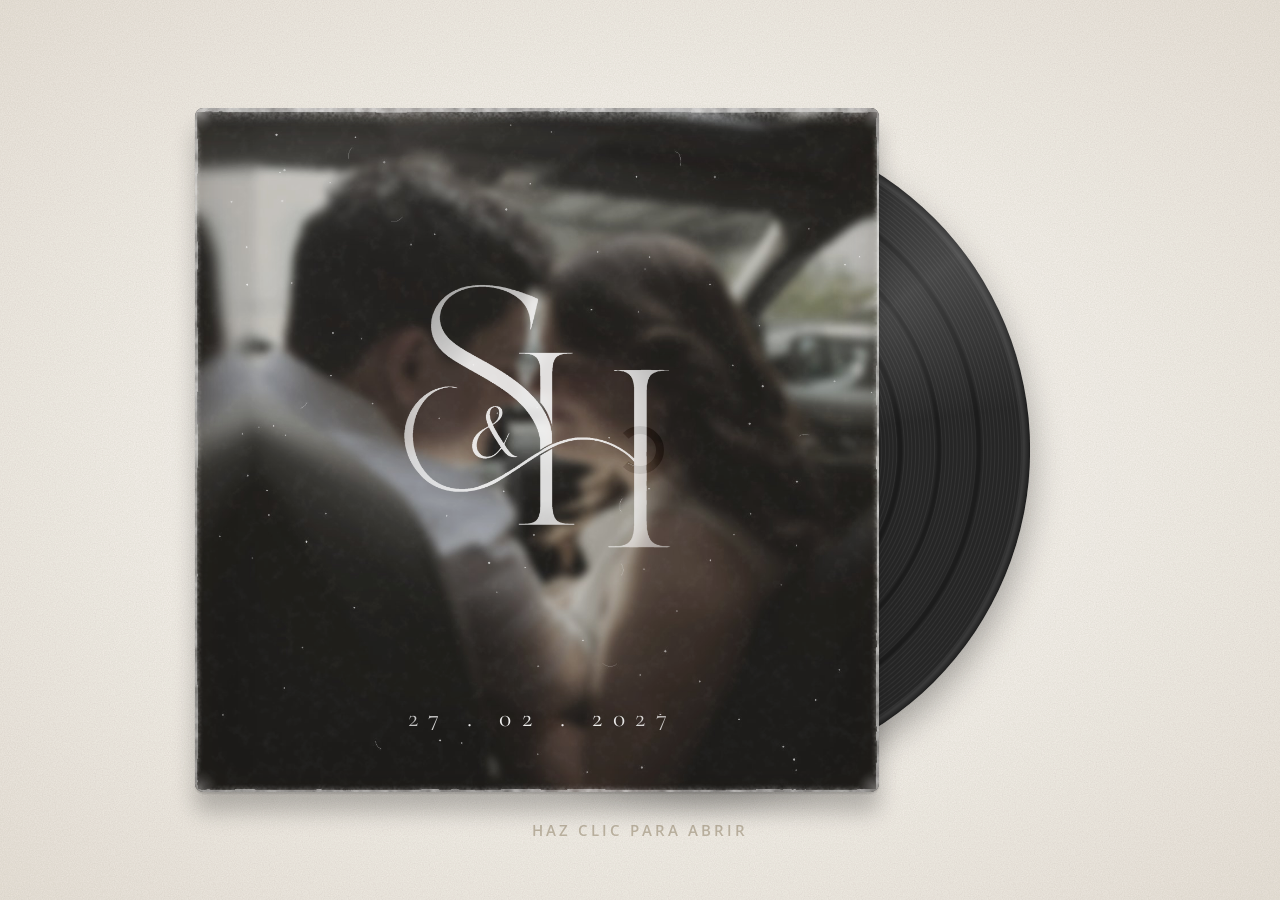
<file: index.html>
<!DOCTYPE html>

<html lang="es">
    <head>
        <title>Sofía &amp; Héctor</title>

        <meta charset="utf-8">

        <meta name="viewport" content="width=device-width, initial-scale=1, shrink-to-fit=no">

        <!-- keep the invitation out of search engines: only people with the link see it -->

        <meta name="robots" content="noindex, nofollow">

        <link rel="icon" type="image/x-icon" href="images/favicon.ico">

        <link rel="preconnect" href="https://fonts.googleapis.com">

        <link rel="preconnect" href="https://fonts.gstatic.com" crossorigin="">

        <link href="https://fonts.googleapis.com/css2?family=Amatic+SC:wght@400;700&family=Great+Vibes&family=Open+Sans:wght@300;400;600;700&family=Playfair+Display:wght@400;700;900&family=Pinyon+Script&family=Cormorant+Garamond:ital,wght@0,300;0,400;1,400;1,700&display=swap" rel="stylesheet">

        <link href="https://fonts.googleapis.com/css2?family=Material+Symbols+Rounded:opsz,wght,FILL,GRAD@24..48,200..400,0,0&icon_names=bedtime,checkroom,church,door_open,event,history_edu,hotel,location_on,mail,redeem,volume_off,volume_up&display=block" rel="stylesheet">

        <link rel="stylesheet" type="text/css" href="css/vendor/lightbox.min.css">

        <link rel="stylesheet" type="text/css" href="css/vendor/owl.carousel.min.css">

        <link rel="stylesheet" type="text/css" href="css/vendor/owl.theme.default.min.css">

        <link rel="stylesheet" type="text/css" href="fonts/fontawesome-6/css/fontawesome.min.css">

        <link rel="stylesheet" type="text/css" href="fonts/fontawesome-6/css/all.min.css">

        <link rel="stylesheet" type="text/css" href="css/vendor/motion.min.css">

        <link rel="stylesheet" type="text/css" href="css/main.css">

        <link rel="stylesheet" type="text/css" href="css/lp-hero.css?v=20261126e">
    </head>

    <body class="lp-page">
        <div class="loader"></div>

        <div class="main">

            <!-- Header -->

            <section id="header" class="cover lp-hero">
                <div class="lp">
                    <button class="lp__open" type="button" aria-label="Abrir el disco" aria-controls="lp-nav" aria-expanded="false"></button>

                    <!-- hint under the closed LP; blinks softly until the record is opened -->
                    <p class="lp__hint" aria-hidden="true"><span class="lp__hint-click">Haz clic para abrir</span><span class="lp__hint-tap">Toca para abrir</span></p>

                    <div class="lp__sleeve">
                        <div class="lp__print">
                            <img class="lp__cover" src="images/lp-cover.jpg" alt="Sofía y Héctor">

                            <!-- Monogram: S & H and the date (component .mono, see lp-hero.css). The names
                                 are not shown on the sleeve; the h1 stays for screen readers and search. -->

                            <div class="mono lp__mono">
                                <img class="mono__mark" src="images/monogram-sh.png" alt="" aria-hidden="true">

                                <h1 class="mono__names visually-hidden">Sofía &amp; Héctor</h1>

                                <p class="mono__date">27 . 02 . 2027</p>
                            </div>

                            <span class="lp__wear" aria-hidden="true"></span>
                        </div>
                    </div>

                    <div class="lp__vinyl">
                        <div class="lp__disc">
                            <div class="lp__label">
                                <span class="lp__hole" aria-hidden="true"></span>
                            </div>
                        </div>

                        <div class="lp__shine" aria-hidden="true"></div>

                        <!-- music toggle over the docked record's label (bgMusic() in main.js) -->
                        <button class="lp__sound" type="button" aria-label="Pausar música">
                            <span class="material-symbols-rounded" aria-hidden="true">volume_up</span>
                        </button>

                        <!-- section icons, in page order from the top of the ring (254deg) down to 166deg, 22deg apart -->
                        <nav class="lp__nav" id="lp-nav" aria-label="Menú principal">
                            <a class="lp__nav-item" href="#events" style="--a: 254deg">
                                <span class="material-symbols-rounded" aria-hidden="true">event</span>
                                <span class="lp__nav-label">Itinerario</span>
                            </a>

                            <a class="lp__nav-item" href="#hotels" style="--a: 232deg">
                                <span class="material-symbols-rounded" aria-hidden="true">hotel</span>
                                <span class="lp__nav-label">Hospedaje</span>
                            </a>

                            <a class="lp__nav-item" href="#dresscode" style="--a: 210deg">
                                <span class="material-symbols-rounded" aria-hidden="true">checkroom</span>
                                <span class="lp__nav-label">Vestimenta</span>
                            </a>

                            <a class="lp__nav-item" href="#gifts" style="--a: 188deg">
                                <!-- same gift box line icon as the Amazon card in #gifts -->
                                <svg class="lp__nav-svg" viewBox="0 0 48 48" aria-hidden="true">
                                    <rect x="8" y="17" width="32" height="7" rx="1"/>
                                    <path d="M11 24 V41 H37 V24"/>
                                    <path d="M24 17 V41"/>
                                    <path d="M24 17 C20 10 13 11 15.5 15 C17 18 22 17.5 24 17 Z"/>
                                    <path d="M24 17 C28 10 35 11 32.5 15 C31 18 26 17.5 24 17 Z"/>
                                </svg>
                                <span class="lp__nav-label">Regalos</span>
                            </a>

                            <a class="lp__nav-item" href="#invitation" style="--a: 166deg">
                                <span class="material-symbols-rounded" aria-hidden="true">mail</span>
                                <span class="lp__nav-label">Asistencia</span>
                            </a>
                        </nav>

                        <svg class="lp__arm" viewBox="0 0 1000 1000" aria-hidden="true">
                            <g class="lp__arm-swing">
                                <line x1="900" y1="0" x2="574.8" y2="196.9" stroke="#c9cdd2" stroke-width="13" stroke-linecap="round"></line>
                                <line x1="898" y1="-3" x2="572.8" y2="193.9" stroke="#f3f5f7" stroke-width="3" stroke-linecap="round"></line>
                                <circle cx="900" cy="0" r="42" fill="#dfe2e6" stroke="#9aa0a6" stroke-width="4"></circle>
                                <g transform="translate(574.8 196.9) rotate(58.8)">
                                    <rect x="-21" y="-8" width="42" height="72" rx="7" fill="#2b2e33"></rect>
                                    <rect x="-14" y="42" width="28" height="18" rx="3" fill="#c9d9e8"></rect>
                                </g>
                            </g>
                        </svg>
                    </div>
                </div>
            </section>

            <!-- Page card: all content below the cover -->

            <div class="page-card">
                <!-- Floral corners (hydrangeas, from the couple's reference): top left at the
                     start of the card, bottom right at its end; inside the card so its
                     rounded corners trim them -->

                <!-- Section About-us -->

                <section id="couple" class="section couple">
                    <div class="container">
                        <div class="row">
                            <div class="col-12 text-center heading">
                                <h2>¡Nos casamos!</h2>

                                <!-- names like the couple's printed reference: spaced serif capitals,
                                     a script "y" between two hairlines -->
                                <p class="couple-names">
                                    <span class="couple-names__name">Sofía</span>
                                    <span class="couple-names__and">y</span>
                                    <span class="couple-names__name">Héctor</span>
                                </p>

                                <p class="couple-names__invite">y queremos celebrar contigo nuestra boda</p>
                            </div>
                        </div>
                    </div>
                </section>

                <!-- Photo band: the couple's main photo across the whole card, with torn paper edges
                     top and bottom; cropped to keep the couple centered (--fx / --fy in lp-hero.css) -->
                <div class="photo-band photo-band--main">
                    <picture>
                        <!-- phones: a crop that starts just below the couple's feet -->
                        <source media="(max-width: 767px)" srcset="images/photo-band-portrait.jpg">
                        <img class="photo-band__img" src="images/photo-band.jpg"
                             srcset="images/photo-band-sm.jpg 1000w, images/photo-band.jpg 2000w" sizes="100vw"
                             alt="Sofía y Héctor besándose en el bosque" width="2000" height="1333" loading="lazy" decoding="async">
                    </picture>
                </div>

                <!-- Section Parents (below the photo): "Con la bendición de Dios y de nuestros padres:",
                     then the bride's parents, the couple's drawing and the groom's parents -->

                <section id="parents" class="section parents">
                    <div class="container">
                        <div class="row">
                            <div class="col-12 text-center heading">
                                <p>Con la bendición de Dios y de nuestros padres:</p>
                            </div>
                        </div>

                        <!-- Parents: the bride's on the left, the couple's line drawing in the center,
                             the groom's on the right (the same row on phones, smaller) -->
                        <div class="parents-row">
                            <div class="parents-side parents-side--bride">
                                <h3>Padres de la novia</h3>

                                <p class="parents-names">
                                    Martín Adolfo <br class="parents-names__br">Herrera Salado
                                    <span class="parents-names__amp">&amp;</span>
                                    Martha Susana <br class="parents-names__br">Díliz Pérez
                                </p>
                            </div>

                            <img class="couple-drawing" src="images/couple-drawing.png" alt="Dibujo de los novios abrazados, ella con velo y él con un ramo" width="518" height="889" loading="lazy" decoding="async">

                            <div class="parents-side parents-side--groom">
                                <h3>Padres del novio</h3>

                                <p class="parents-names">
                                    Héctor <br class="parents-names__br">Villarreal Chávez
                                    <span class="parents-names__amp">&amp;</span>
                                    María Leticia <br class="parents-names__br">Valencia Flores
                                </p>
                            </div>
                        </div>
                    </div>
                </section>

                <!-- Section Countdown -->

                <section id="countdown" class="countdown section text-center">
                    <div class="container">
                        <div class="row">
                            <div class="heading col-12">
                                <h2>El gran día</h2>

                                <!-- the date like the couple's reference: the weekday on top, the day large in
                                     the middle, the month and the year between hairlines on each side -->
                                <div class="date-block" role="text" aria-label="Sábado 27 de febrero de 2027">
                                    <div class="date-block__month" aria-hidden="true">Sábado</div>
                                    <div class="date-block__row" aria-hidden="true">
                                        <div class="date-block__side">Febrero</div>
                                        <div class="date-block__day">27</div>
                                        <div class="date-block__side date-block__side--year">2027</div>
                                    </div>
                                </div>
                            </div>

                            <div class="col-12">
                                <p class="countdown-faltan">Faltan</p>

                                <div id="timer" class="timer text-center">
                                    <div class="timer-item_digits">
                                        <div class="timer-item">
                                            <div>
                                                <span class="days digit"></span>

                                                <div class="smalltext">días</div>
                                            </div>
                                        </div>

                                        <div class="timer-item">
                                            <div>
                                                <span class="hours digit"></span>

                                                <div class="smalltext">horas</div>
                                            </div>
                                        </div>

                                        <div class="timer-item">
                                            <div>
                                                <span class="minutes digit"></span>

                                                <div class="smalltext">minutos</div>
                                            </div>
                                        </div>

                                        <div class="timer-item">
                                            <div>
                                                <span class="seconds digit"></span>

                                                <div class="smalltext">segundos</div>
                                            </div>
                                        </div>
                                    </div>
                                </div>
                            </div>
                        </div>
                    </div>
                </section>

                <!-- Second photo band, between the countdown and the itinerary: three of the couple's
                     photos side by side (left, center, right) with thin paper gaps between them, under
                     the same torn paper edges as the first band -->
                <div class="photo-band photo-band--trio">
                    <div class="photo-trio">
                        <img src="images/trio-left.jpg" style="--pos: 50% 50%" alt="Sofía y Héctor mirándose en una mesa, tomados de la mano" width="633" height="950" loading="lazy" decoding="async">
                        <img src="images/trio-center.jpg" style="--pos: 50% 50%" alt="Sofía y Héctor abrazados de noche" width="900" height="1350" loading="lazy" decoding="async">
                        <img src="images/trio-right.jpg" style="--pos: 50% 50%" alt="Sofía y Héctor sonriendo en el coche" width="900" height="1350" loading="lazy" decoding="async">
                    </div>
                </div>

                <!-- Section Events -->

                <section id="events" class="events-accordion section">
                    <div class="container-md">
                        <div class="row">
                            <div class="col-12 text-center heading">
                                <h2>Itinerario</h2>

                                <span class="heading-sub">De nuestro día</span>
                            </div>
                        </div>

                        <!-- Timeline: a center line with events alternating right / left (styles in lp-hero.css) -->
                        <ol class="wed-timeline">
                            <li class="wed-timeline__item wed-timeline__item--right wed-timeline__item--venue">
                                <span class="wed-timeline__icon material-symbols-rounded" aria-hidden="true">history_edu</span>
                                <div class="wed-timeline__text">
                                    <span class="wed-timeline__time">5:30 PM</span>
                                    <span class="wed-timeline__name">Ceremonia civil</span>
                                    <span class="wed-timeline__note">Con previa invitación</span>

                                    <!-- Venue: place, address and a Google Maps link -->
                                    <div class="wed-timeline__venue">
                                        <span class="wed-timeline__place">SAFI Metropolitan<br>Salón Cristal, Piso 7</span>

                                        <span class="wed-timeline__address">Av. Lázaro Cárdenas 2400, Valle Oriente,<br>San Pedro Garza García, N.L.</span>

                                        <a class="btn-sand" href="https://maps.app.goo.gl/Dd2LXDzYj6cPdhCb8" target="_blank" rel="noopener">
                                            <span class="material-symbols-rounded" aria-hidden="true">location_on</span>
                                            <span class="btn-sand__label"><span class="btn-sand__desk">Ver en </span>Google Maps</span>
                                        </a>
                                    </div>
                                </div>
                            </li>

                            <li class="wed-timeline__item wed-timeline__item--left wed-timeline__item--venue">
                                <span class="wed-timeline__icon material-symbols-rounded" aria-hidden="true">church</span>
                                <div class="wed-timeline__text">
                                    <span class="wed-timeline__time">7:30 PM</span>
                                    <span class="wed-timeline__name">Ceremonia religiosa</span>

                                    <!-- Venue: place, address and a Google Maps link -->
                                    <div class="wed-timeline__venue">
                                        <span class="wed-timeline__place">Parroquia de Santa Engracia</span>

                                        <span class="wed-timeline__address">Los Rosales 385, Col. Santa Engracia,<br>San Pedro Garza García, N.L.</span>

                                        <a class="btn-sand" href="https://maps.app.goo.gl/EUqiFNJGK64yped8A" target="_blank" rel="noopener">
                                            <span class="material-symbols-rounded" aria-hidden="true">location_on</span>
                                            <span class="btn-sand__label"><span class="btn-sand__desk">Ver en </span>Google Maps</span>
                                        </a>
                                    </div>
                                </div>
                            </li>

                            <li class="wed-timeline__item wed-timeline__item--right wed-timeline__item--venue">
                                <span class="wed-timeline__icon material-symbols-rounded" aria-hidden="true">door_open</span>
                                <div class="wed-timeline__text">
                                    <span class="wed-timeline__time">8:00 PM</span>
                                    <span class="wed-timeline__name">Recepción</span>

                                    <!-- Venue: place, address and a Google Maps link -->
                                    <div class="wed-timeline__venue">
                                        <span class="wed-timeline__place">SAFI Metropolitan<br>Salón Dubai – Praga, Piso 7</span>

                                        <span class="wed-timeline__address">Av. Lázaro Cárdenas 2400, Valle Oriente,<br>San Pedro Garza García, N.L.</span>

                                        <a class="btn-sand" href="https://maps.app.goo.gl/Dd2LXDzYj6cPdhCb8" target="_blank" rel="noopener">
                                            <span class="material-symbols-rounded" aria-hidden="true">location_on</span>
                                            <span class="btn-sand__label"><span class="btn-sand__desk">Ver en </span>Google Maps</span>
                                        </a>
                                    </div>
                                </div>
                            </li>

                            <li class="wed-timeline__item wed-timeline__item--left">
                                <!-- Cloche on a serving hand (hand-drawn SVG, same thin line as the other icons) -->
                                <svg class="wed-timeline__icon wed-timeline__icon--svg" viewBox="0 0 48 48" aria-hidden="true">
                                    <path d="M21.1 4.2 L27.3 4.2 L28.5 6.4 L26.2 8.7 L22.2 8.7 L19.9 6.4 Z"/>
                                    <path d="M8.5 23.8 A15.6 14.9 0 0 1 39.9 23.8"/>
                                    <path d="M7.3 23.8 H40.9 Q42.0 23.8 42.0 24.9 V26.8 Q42.0 27.9 40.9 27.9 H7.3 Q6.2 27.9 6.2 26.8 V24.9 Q6.2 23.8 7.3 23.8 Z"/>
                                    <path class="is-solid" d="M15.3 30.4 L18.5 27.1 Q19.5 26.2 20.8 26.2 L26.8 26.2 Q28.7 26.2 28.7 27.9 Q28.7 29.6 26.8 29.6 L23.8 29.6 Q22.4 29.6 22.4 30.9 Q22.4 32.2 23.8 32.2 L29.7 32.2 L36.4 28.1 Q37.9 27.5 37.9 28.9 L31.5 35.4 Q30.9 35.9 29.9 35.9 L20.7 35.9 Z"/>
                                    <path class="is-solid" d="M13.2 29.6 L21.6 38.0 L13.0 43.8 L6.5 37.2 Z"/>
                                    <path d="M10.6 32.0 L18.9 40.1"/>
                                </svg>
                                <div class="wed-timeline__text">
                                    <span class="wed-timeline__time">9:00 PM</span>
                                    <span class="wed-timeline__name">Cena</span>
                                </div>
                            </li>

                            <li class="wed-timeline__item wed-timeline__item--right">
                                <!-- Disco ball with stars (hand-drawn SVG, same thin line as the other icons) -->
                                <svg class="wed-timeline__icon wed-timeline__icon--svg" viewBox="0 0 48 48" aria-hidden="true">
                                    <path d="M24 1.5 V9"/>
                                    <circle cx="24" cy="25" r="16"/>
                                    <ellipse cx="24" cy="25" rx="5.5" ry="16"/>
                                    <ellipse cx="24" cy="25" rx="11.5" ry="16"/>
                                    <ellipse cx="24" cy="25" rx="16" ry="4.5"/>
                                    <path d="M10.5 16.5 Q24 12.5 37.5 16.5"/>
                                    <path d="M10.5 33.5 Q24 37.5 37.5 33.5"/>
                                    <path d="M6.5 5.7 L7.2 7.5 L9.2 7.6 L7.7 8.9 L8.1 10.8 L6.5 9.8 L4.9 10.8 L5.3 8.9 L3.8 7.6 L5.8 7.5 Z"/>
                                    <path d="M41.0 5.3 L41.8 7.3 L44.0 7.5 L42.4 8.9 L42.9 11.1 L41.0 9.9 L39.1 11.1 L39.6 8.9 L38.0 7.5 L40.2 7.3 Z"/>
                                    <path d="M5.5 37.4 L6.2 39.1 L8.0 39.2 L6.6 40.4 L7.0 42.1 L5.5 41.2 L4.0 42.1 L4.4 40.4 L3.0 39.2 L4.8 39.1 Z"/>
                                    <path d="M42.0 38.5 L42.8 40.4 L44.9 40.6 L43.3 41.9 L43.8 43.9 L42.0 42.9 L40.2 43.9 L40.7 41.9 L39.1 40.6 L41.2 40.4 Z"/>
                                    <path d="M13 4.5 L14 7"/>
                                    <path d="M34 7 L35 4.5"/>
                                    <path d="M1.5 24 L4 24.5"/>
                                    <path d="M44 25.5 L46.5 26"/>
                                </svg>
                                <div class="wed-timeline__text">
                                    <span class="wed-timeline__time">10:00 PM</span>
                                    <span class="wed-timeline__name">Abre la pista</span>
                                </div>
                            </li>

                            <li class="wed-timeline__item wed-timeline__item--left">
                                <span class="wed-timeline__icon material-symbols-rounded" aria-hidden="true">bedtime</span>
                                <div class="wed-timeline__text">
                                    <span class="wed-timeline__time">2:00 AM</span>
                                    <span class="wed-timeline__name">Fin de la fiesta</span>
                                </div>
                            </li>
                        </ol>
                    </div>
                </section>

                <!-- Section Hotels: the SAFI hotels' agreement rate for the wedding (from the hotel's
                     rate letter, source-images/hotels/; rates are deliberately left out) -->

                <section id="hotels" class="section hotels">
                    <div class="container">
                        <div class="row">
                            <div class="col-12 text-center heading">
                                <h2>Hospedaje</h2>

                                <span class="heading-sub">Para nuestros invitados</span>

                                <p class="hotels-intro">Queremos que disfrutes la noche sin pensar en el regreso. Reservamos una tarifa especial en dos hoteles a unos pasos de la celebración.</p>
                            </div>
                        </div>

                        <div class="row g-4 justify-content-center hotel-list">
                            <div class="col-12 col-md-6 col-lg-5">
                                <article class="hotel-card">
                                    <img class="hotel-card__photo" src="images/hotel-safi-metropolitan.jpg" alt="Torres de Hotel SAFI Metropolitan con la sierra al fondo" width="738" height="1200" loading="lazy" decoding="async">

                                    <div class="hotel-card__body">
                                        <span class="hotel-card__tag">Donde celebraremos</span>
                                        <h3 class="hotel-card__name">Hotel SAFI Metropolitan</h3>
                                        <p class="hotel-card__address">Av. Lázaro Cárdenas 2400, Valle Oriente,<br>San Pedro Garza García, N.L.</p>

                                        <a class="gift-btn" href="https://maps.app.goo.gl/Dd2LXDzYj6cPdhCb8" target="_blank" rel="noopener">
                                            <span class="gift-btn__label">Ver ubicación</span>
                                            <i class="fa-solid fa-arrow-right" aria-hidden="true"></i>
                                        </a>
                                    </div>
                                </article>
                            </div>

                            <div class="col-12 col-md-6 col-lg-5">
                                <article class="hotel-card">
                                    <img class="hotel-card__photo" src="images/hotel-safi-valle.jpg" alt="Fachada de Hotel SAFI Valle frente a sus torres" width="510" height="640" loading="lazy" decoding="async">

                                    <div class="hotel-card__body">
                                        <span class="hotel-card__tag">Conectado con el Metropolitan</span>
                                        <h3 class="hotel-card__name">Hotel SAFI Valle</h3>
                                        <p class="hotel-card__address">Av. Diego Rivera 555, Valle Oriente,<br>San Pedro Garza García, N.L.</p>

                                        <a class="gift-btn" href="https://www.google.com/maps/search/?api=1&amp;query=Hotel+SAFI+Valle+Av.+Diego+Rivera+555+San+Pedro+Garza+Garcia" target="_blank" rel="noopener">
                                            <span class="gift-btn__label">Ver ubicación</span>
                                            <i class="fa-solid fa-arrow-right" aria-hidden="true"></i>
                                        </a>
                                    </div>
                                </article>
                            </div>
                        </div>

                        <!-- How to book: the agreement code and the reservations phones -->
                        <div class="hotel-booking">
                            <p class="hotel-booking__label">Clave de convenio</p>
                            <p class="hotel-booking__code" aria-label="Clave de convenio: cero, E, E, J">0EEJ</p>
                            <p class="hotel-booking__spell">cero · E · E · J</p>

                            <p class="hotel-booking__how">Menciónala al reservar en línea o con la Central de Reservaciones:</p>

                            <p class="hotel-booking__phones">
                                <a href="tel:+528181007080">81 8100 7080</a>
                                <span aria-hidden="true">·</span>
                                <a href="tel:+528183997000">81 8399 7000</a>
                            </p>

                            <p class="hotel-booking__note">Tarifa disponible hasta el 3 de febrero de 2027</p>
                        </div>
                    </div>
                </section>

                <!-- Section Dress code -->

                <section id="dresscode" class="section dress">
                    <div class="container">
                        <div class="row">
                            <div class="col-12 text-center heading">
                                <h2>Código de vestimenta</h2>

                                <span>Vestimenta formal</span>
                            </div>
                        </div>

                        <!-- Compact summary, like the couple's reference: the suit with "Hombres"
                             on the left, "Mujeres" with the long dress on the right (mirrored),
                             then one shared line with the colors to avoid -->
                        <div class="dress-pair">
                            <div class="dress-side dress-side--men">
                                <!-- full suit: jacket, shirt, tie, trousers -->
                                <svg class="dress-side__icon" viewBox="8 6 42 91" role="img" aria-label="Traje completo">
                                    <!-- suit jacket: shoulders, collar, sleeves and cuffs, sides, hem -->
                                    <path d="M22 9 Q29 7 36 9"/>
                                    <path d="M22 9 L13 14 L10 48 H15 L16 24 M36 9 L45 14 L48 48 H43 L42 24"/>
                                    <path d="M16 24 L17 52 L28.6 53.6 M42 24 L41 52 L29.4 53.6"/>
                                    <!-- lapels meeting at the button, and the front opening below it -->
                                    <path d="M22 9 L20.5 17 L23.5 19 L29 38 L34.5 19 L37.5 17 L36 9"/>
                                    <path d="M29 38 Q28.6 46 28.6 53.6 M29 38 Q29.4 46 29.4 53.6"/>
                                    <!-- shirt collar and tie -->
                                    <path d="M24 9.5 L27.6 12 M34 9.5 L30.4 12"/>
                                    <path d="M27.6 11 H30.4 L30 13.6 H28 Z M28 13.6 L27.1 29.5 L29 32 L30.9 29.5 L30 13.6"/>
                                    <!-- breast pocket, hip pockets, buttons -->
                                    <path d="M34.6 27.6 H39 M19.6 44 H25 M33 44 H38.4"/>
                                    <circle cx="30.4" cy="41" r="0.6"/>
                                    <circle cx="30.4" cy="46.4" r="0.6"/>
                                    <!-- trousers with a center crease line on each leg -->
                                    <path d="M19 53.4 L20 95 H28 L29 63 L30 95 H38 L39 53.4"/>
                                    <path d="M24 60 V93 M34 60 V93"/>
                                </svg>

                                <div class="dress-side__text">
                                    <h3 class="dress-col__title">Hombres</h3>
                                    <p class="dress-col__main">Traje oscuro<br>con corbata</p>
                                </div>
                            </div>

                            <div class="dress-side dress-side--women">
                                <div class="dress-side__text">
                                    <h3 class="dress-col__title">Mujeres</h3>
                                    <p class="dress-col__main">Vestido largo</p>
                                </div>

                                <!-- long dress: straps, sweetheart neckline, fitted bodice, flowing skirt -->
                                <svg class="dress-side__icon dress-side__icon--dress" viewBox="58 30 32 69" role="img" aria-label="Vestido largo">
                                    <path d="M69.4 32 L70.2 38.2 M78.6 32 L77.8 38.2"/>
                                    <path d="M68.5 38.6 Q71.5 37 74 39.6 Q76.5 37 79.5 38.6"/>
                                    <path d="M68.5 38.6 Q67.9 44 69.6 49 Q68 62 66 74 Q63.5 86 61 95 Q74 97.6 87 95 Q84.5 86 82 74 Q80 62 78.4 49 Q80.1 44 79.5 38.6"/>
                                    <path d="M69.6 49 Q74 50.4 78.4 49"/>
                                    <path d="M72 53 Q70.6 74 68.4 96.2 M76.4 53 Q78.2 74 80.6 96.2"/>
                                </svg>
                            </div>
                        </div>

                        <!-- colors to avoid, for both: crossed-out chips -->
                        <div class="dress-avoid-block">
                            <p class="dress-col__avoid">Te pedimos evitar usar traje o vestido de los siguientes colores:</p>

                            <ul class="dress-avoid" aria-label="Colores a evitar: blanco, marfil y crema">
                                <li class="dress-avoid__item">
                                    <span class="dress-avoid__dot" style="--dress-c: #ffffff"></span>
                                    <span class="dress-avoid__name">Blanco</span>
                                </li>
                                <li class="dress-avoid__item">
                                    <span class="dress-avoid__dot" style="--dress-c: #f9f5e6"></span>
                                    <span class="dress-avoid__name">Marfil</span>
                                </li>
                                <li class="dress-avoid__item">
                                    <span class="dress-avoid__dot" style="--dress-c: #eedfc0"></span>
                                    <span class="dress-avoid__name">Crema</span>
                                </li>
                            </ul>
                        </div>

                        <!-- Children: the night is adults only (crossed-out teddy bear left of the note) -->
                        <div class="dress-kids">
                            <svg class="dress-kids__icon" viewBox="0 0 48 48" aria-hidden="true">
                                <!-- teddy bear, scaled to fit inside the circle -->
                                <g transform="translate(24 24) scale(0.66) translate(-24 -25.5)">
                                    <circle cx="17.4" cy="10.8" r="3"/>
                                    <circle cx="30.6" cy="10.8" r="3"/>
                                    <ellipse cx="15.6" cy="30" rx="2.8" ry="4.2" transform="rotate(25 15.6 30)"/>
                                    <ellipse cx="32.4" cy="30" rx="2.8" ry="4.2" transform="rotate(-25 32.4 30)"/>
                                    <ellipse cx="18.8" cy="40.6" rx="3.6" ry="3"/>
                                    <ellipse cx="29.2" cy="40.6" rx="3.6" ry="3"/>
                                    <ellipse class="is-solid" cx="24" cy="33" rx="8" ry="8.6"/>
                                    <ellipse cx="24" cy="34.4" rx="4" ry="4.4"/>
                                    <circle class="is-solid" cx="24" cy="17" r="7.6"/>
                                    <ellipse cx="24" cy="20" rx="3" ry="2.3"/>
                                    <path d="M23.2 19.2 H24.8 L24 20.1 Z"/>
                                    <circle cx="21.2" cy="15.8" r="0.45"/>
                                    <circle cx="26.8" cy="15.8" r="0.45"/>
                                </g>
                                <!-- "not allowed" circle and slash, drawn over the bear -->
                                <circle cx="24" cy="24" r="21.5"/>
                                <path d="M8.8 8.8 L39.2 39.2"/>
                            </svg>

                            <p class="dress-kids__text">Queremos mucho a tus pequeños; sin embargo, esta noche está reservada <strong class="dress-kids__adults">solo para adultos</strong>. Agradecemos tu comprensión.</p>
                        </div>
                    </div>
                </section>

                <!-- Section Gift registry -->

                <section id="gifts" class="section gift">
                    <div class="container">
                        <div class="row">
                            <div class="col-12 text-center heading">
                                <h2>Mesa de regalos</h2>

                                <p class="gift-intro">Tu presencia es el regalo más bonito que podemos recibir. Si además quieres regalarnos algo, aquí te dejamos un par de opciones para ser parte de esta nueva etapa que comenzamos juntos.</p>
                            </div>
                        </div>

                        <!-- Two option cards: Amazon and a bank transfer (styles in lp-hero.css) -->
                        <div class="row g-4 justify-content-center gift-list">
                            <div class="col-10 col-sm-8 col-md-5 col-lg-4">
                                <article class="gift-card gift-card--compact">
                                    <!-- Gift box: line icon (lid, box, ribbon and bow) -->
                                    <svg class="gift-card__icon" viewBox="0 0 48 48" aria-hidden="true">
                                        <rect x="8" y="17" width="32" height="7" rx="1"/>
                                        <path d="M11 24 V41 H37 V24"/>
                                        <path d="M24 17 V41"/>
                                        <path d="M24 17 C20 10 13 11 15.5 15 C17 18 22 17.5 24 17 Z"/>
                                        <path d="M24 17 C28 10 35 11 32.5 15 C31 18 26 17.5 24 17 Z"/>
                                    </svg>

                                    <span class="gift-card__store">Amazon</span>
                                    <h3 class="gift-card__title">Mesa de regalos en Amazon</h3>

                                    <div class="gift-card__action">
                                        <a class="gift-btn" href="https://www.amazon.com.mx/wedding/guest-view/3AF3FGAZ7SXLT" target="_blank" rel="noopener">
                                            <span class="gift-btn__label">Ver mesa</span>
                                            <i class="fa-solid fa-arrow-right" aria-hidden="true"></i>
                                        </a>
                                    </div>
                                </article>
                            </div>

                            <div class="col-10 col-sm-8 col-md-5 col-lg-4">
                                <article class="gift-card gift-card--compact">
                                    <!-- Bank: line icon (pediment, columns and steps) -->
                                    <svg class="gift-card__icon" viewBox="0 0 48 48" aria-hidden="true">
                                        <path d="M7 17 L24 7 L41 17 Z"/>
                                        <circle cx="24" cy="13.5" r="1.5"/>
                                        <path d="M9 20.5 H39"/>
                                        <path d="M13 23 V35 M20 23 V35 M28 23 V35 M35 23 V35"/>
                                        <path d="M9 37.5 H39 M7 41 H41"/>
                                    </svg>

                                    <h3 class="gift-card__title">Transferencia bancaria</h3>

                                    <dl class="gift-card__details">
                                        <div class="gift-card__row">
                                            <dt>Banco</dt>
                                            <dd>BBVA</dd>
                                        </div>
                                        <div class="gift-card__row">
                                            <dt>Titular</dt>
                                            <dd>Sofía Herrera Diliz</dd>
                                        </div>
                                        <div class="gift-card__row">
                                            <dt>CLABE</dt>
                                            <dd class="gift-card__clabe" id="gift-clabe">0125 8001 5546 022045</dd>
                                        </div>
                                    </dl>

                                    <div class="gift-card__action">
                                        <!-- copies the digits of #gift-clabe (copyClabe() in main.js) -->
                                        <button class="gift-btn gift-copy" type="button" data-copy-target="#gift-clabe">
                                            <i class="fa-solid fa-copy" aria-hidden="true"></i>
                                            <span class="gift-btn__label">Copiar CLABE</span>
                                        </button>
                                        <span class="visually-hidden" aria-live="polite" data-copy-status></span>
                                    </div>
                                </article>
                            </div>
                        </div>
                    </div>
                </section>

                <!-- Section RSVP -->

                <section id="invitation" class="section invitation">
                    <div class="container">
                        <div class="row">
                            <div class="col-12 text-center heading">
                                <h2>Confirma tu asistencia</h2>

                                <p class="rsvp-intro">Tu compañía hará este día aún más especial. Por favor, confírmanos si podrás acompañarnos.</p>
                            </div>
                        </div>

                        <div class="row justify-content-center">
                            <div class="col-12 col-md-8 col-lg-6">
                                <div class="form-wrapper">
                                    <!-- RSVP by WhatsApp: set the number (with country code, digits only) and the
                                         message in data-phone / data-message; main.js builds the wa.me link -->
                                    <div class="rsvp-whatsapp text-center">
                                        <h3 class="invitation_heading">¿Nos acompañarás en nuestra boda?</h3>

                                        <p class="rsvp-whatsapp__text">Avísanos por WhatsApp, solo toma un segundo.</p>

                                        <a class="btn btn-primary btn-lg d-inline-flex align-items-center gap-2 rsvp-whatsapp__button" href="https://wa.me/" target="_blank" rel="noopener"
                                           data-phone="528134781923"
                                           data-message="¡Hola! 👋&#10;Escribo para confirmar mi asistencia a la boda de Sofía &amp; Héctor el sábado 27 de febrero de 2027. 🤍&#10;✍️ *Mi nombre completo es:* ">
                                            <i class="fa-brands fa-whatsapp" aria-hidden="true"></i>
                                            Confirmar asistencia
                                        </a>
                                    </div>
                                </div>
                            </div>
                        </div>

                        <!-- Three polaroids of the couple, tilted and slightly overlapping, with no caption -->
                        <div class="polaroid-row">
                            <figure class="polaroid polaroid--1">
                                <div class="polaroid__frame">
                                    <img class="polaroid__photo" src="images/polaroid-photo.jpg" alt="Sofía y Héctor riendo, frente con frente" width="900" height="900" loading="lazy" decoding="async">
                                </div>
                            </figure>

                            <figure class="polaroid polaroid--2">
                                <div class="polaroid__frame">
                                    <img class="polaroid__photo" src="images/polaroid-2.jpg" alt="Sofía y Héctor en el coche, a punto de besarse" width="900" height="900" loading="lazy" decoding="async">
                                </div>
                            </figure>

                            <figure class="polaroid polaroid--3">
                                <div class="polaroid__frame">
                                    <img class="polaroid__photo" src="images/polaroid-3.jpg" alt="Sofía y Héctor abrazados en el balcón" width="900" height="900" loading="lazy" decoding="async">
                                </div>
                            </figure>
                        </div>

                        <!-- Closing line under the polaroids -->
                        <div class="rsvp-closing">
                            <p class="rsvp-closing__title">¡Te esperamos!</p>
                            <span class="rsvp-closing__logo" role="img" aria-label="Sofía &amp; Héctor"></span>
                        </div>
                    </div>
                </section>
            </div>
        </div>

        <!-- background song: starts once the opened record docks (bgMusic() in main.js).
             data-volume: 0 (silent) to 1 (full) -->
        <audio id="bg-music" src="audio/cancion.mp3" preload="auto" loop data-volume="0.4"></audio>

        <script src="https://code.jquery.com/jquery-3.7.1.min.js" integrity="sha256-/JqT3SQfawRcv/BIHPThkBvs0OEvtFFmqPF/lYI/Cxo=" crossorigin="anonymous"></script>

        <script src="js/libs/bootstrap.bundle.min.js"></script>

        <script src="js/libs/parallax.min.js"></script>

        <script src="js/libs/jquery.countTo.js"></script>

        <script src="js/libs/imagesloaded.pkgd.min.js"></script>

        <script src="js/libs/isotope.pkgd.min.js"></script>

        <script src="js/libs/lightbox.min.js"></script>

        <script src="js/libs/owl.carousel.min.js"></script>

        <script src="js/libs/jquery.waypoints.min.js"></script>

        <script src="js/main.js?v=20261126e"></script>
    </body>
</html>
</file>
<file: css/lp-hero.css>
/*
 * Home page cover: an LP sleeve (title, 2x2 photo grid on a torn kraft-paper strip,
 * place and date) with a vinyl record. Flow, driven by lpHero() in main.js:
 *   html.lp-locked       page scroll is blocked until the record is opened
 *   .lp.is-ready         the record peeks out of the sleeve and hops to the right
 *                        (no hint text; the whole LP is the button)
 *   .lp.is-open          (click/tap) the sleeve slides off to the left and the record off to
 *                        the right, both along X, until they leave the screen
 *   .lp__vinyl.is-docked the record comes back position: fixed in the bottom right corner,
 *                        tucked into it (center slightly inside the screen), spinning, label
 *                        without text, with the tonearm needle on it and the Material icon menu
 *                        along its visible upper-left edge; it replaces the pill nav
 *   .lp-hero.is-collapsed the cover shrinks to 0 so the .page-card (all other content) slides up;
 *                        the blurred photo stays behind it as a fixed backdrop
 */

html.lp-locked,
html.lp-locked body {
    overflow: hidden;
    overscroll-behavior: none;
    /* no pinch zoom / double-tap zoom / panning until the record is opened (taps still work) */
    touch-action: none;
}

/* nothing exists below the cover until the record is opened, so even a zoomed-out phone
   can't peek at the page; the card appears when the cover starts collapsing */
.lp-hero:not(.is-collapsed) ~ .page-card {
    display: none;
}

/* shared LP variables live on the page, not the cover: when the record docks, main.js
   moves it out of the cover (see .lp__vinyl.is-docked), and it still needs them */
.lp-page {
    --lp-bg: #f5f0e8; /* light beige, like invitation card stock */
    --lp-paper: #f3ebe8;
    --lp-kraft: #c3d9ea; /* torn strip and label half: soft sky blue */
    --lp-ink: #1f1c1a;
    /* fine grain used on the paper and kraft textures */
    --lp-grain: url("data:image/svg+xml,%3Csvg xmlns='http://www.w3.org/2000/svg' width='160' height='160'%3E%3Cfilter id='n'%3E%3CfeTurbulence type='fractalNoise' baseFrequency='.85' numOctaves='3' stitchTiles='stitch'/%3E%3CfeColorMatrix values='0 0 0 0 0 0 0 0 0 0 0 0 0 0 0 0 0 0 .09 0'/%3E%3C/filter%3E%3Crect width='100%25' height='100%25' filter='url(%23n)'/%3E%3C/svg%3E");
    /* docked record, tucked into the bottom right corner: its center sits 0.18 x size in from
       the right edge and 0.225 x size up from the bottom, so it spills past both edges */
    --dock: clamp(210px, 24vw, 380px);
    --dock-right: calc(var(--dock) * -0.32);
    --dock-bottom: calc(var(--dock) * -0.275);
}

.lp-hero {
    /* the visible height on phones (100vh there includes the area behind the address bar,
       which pushed the LP down and left a big gap on top) */
    height: 100vh;
    height: 100svh;
    display: flex;
    align-items: center;
    justify-content: center;
    background: var(--lp-bg);
    overflow: hidden;
    transition: height 0.9s cubic-bezier(0.4, 0, 0.2, 1);
}

/* opening without animation (reduced motion, or arriving with a #section link) */
.lp-hero.is-instant,
.lp-hero.is-instant *,
.lp-hero.is-instant ~ .page-card {
    transition: none !important;
}

/* after opening: the cover collapses and the photo becomes a fixed backdrop for the page */
.lp-hero.is-collapsed {
    height: 0;
}

.lp-hero.is-collapsed::before,
.lp-hero.is-collapsed::after {
    position: fixed;
}

/* Material card holding all the content below the cover. Its background is
   invitation paper: a seamless 512px tile of warm off-white stock with a fine
   grain (images/paper-card.jpg, made by source-images/make-paper-card.py from
   the couple's reference). --paper is its average color, used by solid
   shapes that must cover what is behind them (icon fills, timeline nodes). */
.page-card {
    --card-gap: clamp(8px, 2.5vw, 32px);
    --paper: #f5f4ef; /* the tile's average color under the white wash */
    --paper-img: url(../images/paper-floral.jpg);
    --paper-wash: rgba(255, 255, 255, 0.45); /* lightens the cream tile toward white */
    position: relative;
    z-index: 1;
    margin: 0 var(--card-gap) var(--card-gap);
    overflow: hidden;
    border-radius: 28px;
    /* embossed calla-lily paper (images/paper-floral.jpg): the couple's photo
       mirrored left/right and top/bottom into a 2x2 tile so it repeats with no
       seams; 1680px shown at 840px for sharp retina screens. A white wash
       on top makes it whiter */
    background:
        linear-gradient(var(--paper-wash), var(--paper-wash)),
        var(--paper-img) 0 0 / 840px auto repeat,
        var(--paper);
    box-shadow:
        0 1px 3px rgba(0, 0, 0, 0.3),
        0 4px 8px 3px rgba(0, 0, 0, 0.15);
    transition: margin-top 0.9s cubic-bezier(0.4, 0, 0.2, 1);
}

.lp-hero.is-collapsed ~ .page-card {
    margin-top: var(--card-gap);
}

/* backdrop: light beige paper, like an invitation card, with the same fine grain as the sleeve */
.lp-hero::before {
    content: '';
    position: absolute;
    inset: 0;
    background: var(--lp-grain), var(--lp-bg);
}

/* very soft warm vignette at the edges, like light falling on paper */
.lp-hero::after {
    content: '';
    position: absolute;
    inset: 0;
    background: radial-gradient(ellipse at center, rgba(255, 255, 255, 0.35), rgba(255, 255, 255, 0) 55%, rgba(120, 95, 60, 0.1));
}

.lp {
    /* above the page card, so the docked record always stays in front (below the page loader) */
    z-index: 1000;
    /* sleeve size; the closed piece (sleeve + peeking record) is 1.3 sleeves wide.
       No px cap, so it fills ~75% of the screen height on 1080p, 1440p and 4K alike. */
    --s: min(76vh, 62vw);
    --vinyl: calc(var(--s) * 0.96);
    --peek: calc(var(--s) * 0.24);
    --hop: calc(var(--s) * 0.05);
    position: relative;
    width: calc(var(--s) * 1.3);
    height: var(--s);
}

/* the whole closed LP is one big button */
.lp__open {
    position: absolute;
    inset: 0;
    z-index: 3;
    border: 0;
    border-radius: 4px;
    background: transparent;
    cursor: pointer;
}

.lp__open:focus-visible {
    outline: 3px solid #fff;
    outline-offset: 6px;
}

.lp.is-open .lp__open {
    display: none;
}

/* "Haz clic para abrir" hint: plain small text centered under the closed LP (no pill). It appears
   with .is-ready, stays still, and leaves as soon as the record is opened.
   Touch screens read "Toca para abrir". */
.lp__hint {
    position: absolute;
    top: calc(100% + clamp(14px, 3.2vh, 34px));
    left: 50%;
    z-index: 2;
    margin: 0;
    font-family: 'Open Sans', sans-serif;
    font-size: max(11px, calc(var(--s) * 0.022));
    font-weight: 600;
    letter-spacing: 0.2em;
    line-height: 1.2;
    text-transform: uppercase;
    white-space: nowrap;
    color: #8a7b5f;
    pointer-events: none;
    opacity: 0;
    transform: translateX(-50%);
    transition: opacity 0.4s ease;
}

.lp__hint-tap {
    display: none;
}

@media (hover: none) {
    .lp__hint-click {
        display: none;
    }

    .lp__hint-tap {
        display: inline;
    }
}

.lp.is-ready:not(.is-open) .lp__hint {
    opacity: 0.55;
}

.lp.is-open .lp__hint {
    opacity: 0;
}

/* Sleeve (album cover): one square photo, aged like an old, well-loved record sleeve */

.lp__sleeve {
    position: absolute;
    top: 0;
    left: 0;
    z-index: 2;
    width: var(--s);
    height: var(--s);
    /* box-shadow, not filter: drop-shadow — any CSS filter here made iPhones render the
       whole sleeve (photo, logo, text) as a low-resolution bitmap */
    border-radius: 1.2%;
    box-shadow:
        0 2px 2px rgba(0, 0, 0, 0.14),
        0 20px 22px rgba(0, 0, 0, 0.26);
    transition: transform 1s cubic-bezier(0.6, 0, 0.3, 1);
}

/* the printed sleeve, with slightly rounded, worn corners */
.lp__print {
    position: relative;
    width: 100%;
    height: 100%;
    overflow: hidden;
    border-radius: 1.2%;
    background: #1d1a17;
}

/* the photo: soft and faded, like printed long ago */
.lp__cover {
    display: block;
    width: 100%;
    height: 100%;
    object-fit: cover;
    /* the blur and faded tone are baked into the image (sharp source in
       source-images/lp-cover-sharp.jpg): a CSS blur filter looked low-res on iPhones */
}

/* wear: thin rubbed edges (the top a bit more), softly worn corners, a little dust and a
   fine paper texture. images/lp-wear.jpg is white marks on black (generated); screen
   blending drops the black and keeps the marks. */
.lp__wear {
    position: absolute;
    inset: 0;
    pointer-events: none;
    background: url('../images/lp-wear.jpg') center / 100% 100% no-repeat;
    mix-blend-mode: screen;
}

/* darker, aged edges */
.lp__print::after {
    content: '';
    position: absolute;
    inset: 0;
    pointer-events: none;
    box-shadow: inset 0 0 40px rgba(30, 18, 8, 0.25);
}

/* Monogram component: the S & H monogram, the names and the date, all in white on a
   transparent background. Everything is sized in em, so the
   whole piece scales with the font-size of .mono. */
.mono {
    display: flex;
    flex-direction: column;
    align-items: center;
    color: #fff !important;
    background: transparent !important;
    line-height: 1;
    text-align: center;
    text-shadow: 0 1px 14px rgba(0, 0, 0, 0.25);
}

/* the mark is an image: images/monogram-sh.png, the couple's S & H monogram in white on
   a transparent background (1000x989) */
.mono__mark {
    display: block;
    width: 9em;
    height: auto;
}

.mono__names {
    margin: 0.6em 0 0;
    color: #fff !important;
    font-family: 'Cormorant Garamond', Georgia, serif;
    font-size: 1.35em;
    font-weight: 300;
    letter-spacing: 0.12em;
}

.mono__date {
    margin: 0.55em 0 0;
    /* letter-spacing adds space after the last character; pad the left to stay centered */
    padding-left: 0.42em;
    color: #fff !important;
    font-family: 'Cormorant Garamond', Georgia, serif;
    font-size: 0.85em;
    font-weight: 400;
    letter-spacing: 0.42em;
}

/* the monogram on the LP sleeve: the logo in the middle of the cover, the names and the
   date together near the bottom. It sits inside .lp__print, under the wear layer, so the
   grain, dust and rubbed edges pass over it as if it were printed on the sleeve. */
.lp__mono {
    position: absolute;
    inset: 0;
    justify-content: flex-end;
    padding-bottom: 9%;
    font-size: calc(var(--s) * 0.044);
    pointer-events: none;
}

.lp__mono .mono__mark {
    position: absolute;
    top: 45%;
    left: 50%;
    transform: translate(-50%, -50%);
    /* light fade: a touch translucent, thinning toward its edges, like ink on the sleeve's
       cardboard (no blur filter: iPhones render filtered elements at low resolution) */
    opacity: 0.85;
    -webkit-mask-image: radial-gradient(ellipse at center, #000 45%, rgba(0, 0, 0, 0.55) 100%);
    mask-image: radial-gradient(ellipse at center, #000 45%, rgba(0, 0, 0, 0.55) 100%);
}

/* the same light fade on the names and the date: a touch translucent, thinning toward
   both ends of each line, like ink on the sleeve */
.lp__mono .mono__names,
.lp__mono .mono__date {
    opacity: 0.92;
    -webkit-mask-image: linear-gradient(90deg, rgba(0, 0, 0, 0.75), #000 25%, #000 75%, rgba(0, 0, 0, 0.75));
    mask-image: linear-gradient(90deg, rgba(0, 0, 0, 0.75), #000 25%, #000 75%, rgba(0, 0, 0, 0.75));
}

/* opened: once the record is mostly out, the sleeve slides straight off to the left */
.lp.is-open .lp__sleeve {
    transform: translateX(-110vw);
    transition-delay: 0.45s;
}

/* Vinyl record (starts tucked behind the sleeve) */

.lp__vinyl {
    position: absolute;
    top: calc((var(--s) - var(--vinyl)) / 2);
    left: calc((var(--s) - var(--vinyl)) / 2);
    z-index: 1;
    width: var(--vinyl);
    height: var(--vinyl);
    border-radius: 50%;
    box-shadow: 0 16px 34px rgba(0, 0, 0, 0.35);
    transition: transform 1.3s cubic-bezier(0.5, 0, 0.2, 1);
}

/* waiting: peek out of the sleeve, then keep hopping a little to the right */
.lp.is-ready:not(.is-open) .lp__vinyl {
    animation:
        lp-peek 0.9s cubic-bezier(0.22, 0.8, 0.24, 1) forwards,
        lp-hop 2.6s ease-in-out 0.9s infinite;
}

@keyframes lp-peek {
    from {
        transform: translateX(0);
    }

    to {
        transform: translateX(var(--peek));
    }
}

@keyframes lp-hop {
    0%,
    55%,
    100% {
        transform: translateX(var(--peek));
    }

    65% {
        transform: translateX(calc(var(--peek) + var(--hop)));
    }

    74% {
        transform: translateX(var(--peek));
    }

    81% {
        transform: translateX(calc(var(--peek) + var(--hop) * 0.45));
    }

    88% {
        transform: translateX(var(--peek));
    }
}

/* opened: the record stays behind the sleeve and slides out of it to the right, all the
   way off screen. The movement is a Web Animation started in main.js from the record's
   current (hopping) position; this resting value keeps it off screen even if an animation
   doesn't run, so it can never snap back to the middle (seen on iPhones). */
.lp.is-open .lp__vinyl {
    transform: translateX(110vw);
}

/* docked: back in the bottom right corner, tucked into it, rolling in from outside.
   main.js moves the record to <body> first: on iOS Safari a fixed element left inside the
   collapsed (height 0, overflow hidden) cover ended up under the page card. */
.lp__vinyl.is-docked {
    position: fixed;
    z-index: 1000;
    top: auto;
    bottom: var(--dock-bottom);
    left: auto;
    right: var(--dock-right);
    width: var(--dock);
    height: var(--dock);
    transform: none;
    transition: none;
    animation: lp-dock-in 0.9s cubic-bezier(0.22, 0.8, 0.24, 1);
}

@keyframes lp-dock-in {
    from {
        transform: translate(70%, 40%) rotate(160deg);
    }
}

/* ...and a smaller label, leaving room on the record for the icon menu */
.lp__vinyl.is-docked .lp__label {
    width: 24%;
    height: 24%;
}

.lp__vinyl.is-docked .lp__hole {
    width: 10%;
    height: 10%;
}

/* the part that spins: grooves, track gaps and the label */
.lp__disc {
    position: absolute;
    inset: 0;
    display: flex;
    align-items: center;
    justify-content: center;
    border-radius: 50%;
    background:
        /* outer rim */
        radial-gradient(circle closest-side, transparent 97.2%, #2c2c2c 98.2%, #0d0d0d 100%),
        /* gaps between songs */
        radial-gradient(circle closest-side, transparent 59.5%, #0a0a0a 60%, #0a0a0a 61%, transparent 61.5%),
        radial-gradient(circle closest-side, transparent 71.5%, #0a0a0a 72%, #0a0a0a 72.8%, transparent 73.3%),
        radial-gradient(circle closest-side, transparent 83.5%, #0a0a0a 84%, #0a0a0a 85%, transparent 85.5%),
        /* smooth run-out area around the label */
        radial-gradient(circle closest-side, #121212 0, #121212 46%, transparent 46.6%),
        /* fine grooves */
        repeating-radial-gradient(circle closest-side, #151515 0, #151515 0.55%, #232323 0.85%, #151515 1.15%);
}

.lp.is-open .lp__disc {
    animation: lp-spin 4s linear 1.1s infinite;
}

.lp__vinyl.is-docked .lp__disc {
    animation: lp-spin 4s linear infinite;
}

@keyframes lp-spin {
    to {
        transform: rotate(360deg);
    }
}

/* light reflections stay still while the record turns underneath */
.lp__shine {
    position: absolute;
    inset: 0;
    border-radius: 50%;
    background:
        conic-gradient(
            from 25deg,
            rgba(255, 255, 255, 0) 0deg,
            rgba(255, 255, 255, 0.16) 28deg,
            rgba(255, 255, 255, 0) 58deg,
            rgba(255, 255, 255, 0) 180deg,
            rgba(255, 255, 255, 0.11) 208deg,
            rgba(255, 255, 255, 0) 238deg
        );
    -webkit-mask: radial-gradient(circle closest-side, transparent 37%, #000 38%);
    mask: radial-gradient(circle closest-side, transparent 37%, #000 38%);
    pointer-events: none;
}

/* Center label: a small round copy of the LP cover (photo + S & H monogram, see
   images/lp-label.jpg), spinning with the record */

.lp__label {
    position: relative;
    width: 38%;
    height: 38%;
    overflow: hidden;
    border-radius: 50%;
    background: url('../images/lp-label.jpg') center / cover no-repeat, #1d1a17;
    /* a thin darker ring where the paper label meets the vinyl */
    box-shadow:
        inset 0 0 0 2px rgba(0, 0, 0, 0.35),
        inset 0 0 18px rgba(0, 0, 0, 0.3);
}

/* spindle hole */
.lp__hole {
    position: absolute;
    top: 50%;
    left: 50%;
    width: calc(var(--vinyl) * 0.022);
    height: calc(var(--vinyl) * 0.022);
    border-radius: 50%;
    background: #3a3f3c;
    box-shadow: inset 0 1px 2px rgba(0, 0, 0, 0.6);
    transform: translate(-50%, -50%);
}

/* Menu on the docked record: Material icons placed along its visible (left) half.
   Each item sits at angle --a on radius --r and is counter-rotated so the icon stays upright.
   This layer does not spin. */

.lp__nav,
.lp__arm {
    position: absolute;
    inset: 0;
    width: 100%;
    height: 100%;
    overflow: visible;
    pointer-events: none;
}

.lp__nav {
    /* all icons on one ring, evenly spaced, between the label and the outer grooves */
    --r: calc(var(--dock) * 0.37);
    --icon: 30px; /* tap box around a 25px glyph */
    opacity: 0;
    visibility: hidden;
    transition: opacity 0.5s ease 0.6s, visibility 0s linear 0.6s;
}

.lp__vinyl.is-docked .lp__nav {
    opacity: 1;
    visibility: visible;
}

.lp__nav-item {
    position: absolute;
    left: 50%;
    top: 50%;
    pointer-events: auto;
    transform: translate(-50%, -50%) rotate(var(--a)) translate(var(--r)) rotate(calc(-1 * var(--a)));
}

a.lp__nav-item {
    display: flex;
    align-items: center;
    justify-content: center;
    width: var(--icon);
    height: var(--icon);
    padding: 0;
    border: 0;
    background: transparent;
    color: rgba(255, 255, 255, 0.92);
    text-decoration: none;
    cursor: pointer;
    transition: color 0.2s ease, transform 0.2s ease;
}

/* just the icon, no chip around it */
.lp__nav .material-symbols-rounded {
    font-size: 25px;
    text-shadow: 0 1px 4px rgba(0, 0, 0, 0.6);
}

/* line-art SVG icon (the gift box shared with the Amazon card), sized and
   shadowed like the Material glyphs */
.lp__nav-svg {
    width: 25px;
    height: 25px;
    fill: none;
    stroke: currentColor;
    stroke-width: 2.6;
    stroke-linecap: round;
    stroke-linejoin: round;
    filter: drop-shadow(0 1px 3px rgba(0, 0, 0, 0.6));
}

/* phones: smaller icons */
@media (max-width: 767px) {
    .lp__nav {
        --icon: 26px;
    }

    .lp__nav .material-symbols-rounded {
        font-size: 20px;
    }

    .lp__nav-svg {
        width: 20px;
        height: 20px;
    }
}

a.lp__nav-item:hover,
a.lp__nav-item:focus-visible {
    color: var(--lp-kraft);
    outline: none;
}

/* label tooltip to the left of each icon (pointer devices) */
.lp__nav-label {
    position: absolute;
    right: calc(100% + 10px);
    top: 50%;
    padding: 5px 12px;
    border-radius: 999px;
    background: rgba(31, 28, 26, 0.85);
    color: #fff;
    font-family: 'Open Sans', sans-serif;
    font-size: 13px;
    white-space: nowrap;
    pointer-events: none;
    opacity: 0;
    transform: translate(6px, -50%);
    transition: opacity 0.15s ease, transform 0.15s ease;
}

a.lp__nav-item:hover .lp__nav-label,
a.lp__nav-item:focus-visible .lp__nav-label {
    opacity: 1;
    transform: translate(0, -50%);
}

/* touch screens have no hover: no tooltips (they would stick after a tap) */
@media (hover: none) {
    .lp__nav-label {
        display: none;
    }
}

/* Tonearm: pivot off screen at the record's upper right; the arm, headshell and needle rest
   on the visible top of the record, clear of the icons. Swings in once docked. */

.lp__arm {
    filter: drop-shadow(0 4px 4px rgba(0, 0, 0, 0.35));
}

.lp__arm-swing {
    opacity: 0;
    transform-box: view-box;
    transform-origin: 900px 0px;
    transform: rotate(-45deg);
    transition: transform 0.9s cubic-bezier(0.3, 0.7, 0.3, 1) 0.2s, opacity 0.3s ease 0.2s;
}

.lp__vinyl.is-docked .lp__arm-swing {
    opacity: 1;
    transform: rotate(0deg);
}

/* Portrait screens (phones, iPad upright): smaller sleeve so the peeking record fits */

@media (max-aspect-ratio: 1/1) {
    .lp {
        --s: min(70vw, 50vh);
    }

    .lp__label {
        width: 42%;
        height: 42%;
    }
}

/* Phones only: the sleeve plus its peeking record span the width with just 3px on each
   side and sit dead center; the record peeks out less and hops a little less. The
   closed piece is (0.98 + 0.14) sleeves wide, so --s = (100vw - 6px) / 1.12. */

@media (max-width: 767px) {
    .lp {
        --s: calc((100vw - 6px) / 1.12);
        --peek: calc(var(--s) * 0.14);
        --hop: calc(var(--s) * 0.03);
        width: calc(var(--s) * 1.12);
    }
}

@media (prefers-reduced-motion: reduce) {
    .lp.is-ready:not(.is-open) .lp__vinyl {
        animation: none;
        transform: translateX(var(--peek));
    }

    .lp__vinyl,
    .lp__sleeve,
    .lp__arm-swing,
    .lp__nav,
    .lp-hero,
    .page-card {
        transition: none;
    }

    .lp__vinyl.is-docked,
    .lp.is-open .lp__disc,
    .lp__vinyl.is-docked .lp__disc {
        animation: none;
    }
}

/* ------------------------------------------------------------------
 * Wedding events timeline (#events on index.html)
 * A thin center line; items alternate right / left, each with a short
 * tick to the line, a thin outline icon, the time and the event name.
 * Each item overlaps the previous one by --tl-stagger so the two sides
 * interleave.
 * ------------------------------------------------------------------ */

.wed-timeline {
    --tl-tick: 44px;
    --tl-gap: 18px;
    --tl-icon: 64px;
    --tl-stagger: 64px;
    --tl-ink: #333;
    position: relative;
    max-width: 760px;
    margin: 10px auto 0;
    padding: 24px 0;
    list-style: none;
    color: var(--tl-ink);
}

.wed-timeline::before {
    content: "";
    position: absolute;
    top: 0;
    bottom: 0;
    left: 50%;
    width: 1px;
    background: var(--tl-ink);
}

.wed-timeline__item {
    position: relative;
    display: flex;
    align-items: center;
    gap: var(--tl-gap);
    width: 50%;
    min-height: 128px;
}

.wed-timeline__item + .wed-timeline__item {
    margin-top: calc(-1 * var(--tl-stagger));
}

.wed-timeline__item::before {
    content: "";
    position: absolute;
    top: 50%;
    width: var(--tl-tick);
    height: 1px;
    background: var(--tl-ink);
}

.wed-timeline__item--right {
    margin-left: 50%;
    padding-left: calc(var(--tl-tick) + var(--tl-gap));
    text-align: left;
}

.wed-timeline__item--right::before {
    left: 0;
}

.wed-timeline__item--left {
    flex-direction: row-reverse;
    padding-right: calc(var(--tl-tick) + var(--tl-gap));
    text-align: right;
}

.wed-timeline__item--left::before {
    right: 0;
}

.wed-timeline__icon.material-symbols-rounded {
    flex: none;
    width: var(--tl-icon);
    font-size: var(--tl-icon);
    line-height: 1;
    text-align: center;
    font-variation-settings: 'FILL' 0, 'wght' 200, 'GRAD' 0, 'opsz' 48;
}

.wed-timeline__text {
    display: flex;
    flex-direction: column;
    gap: 2px;
    font-family: 'Open Sans', sans-serif;
    text-transform: uppercase;
    line-height: 1.5;
}

.wed-timeline__time {
    font-size: 15px;
    font-weight: 700;
    letter-spacing: 0.18em;
}

.wed-timeline__name {
    font-size: 14px;
    font-weight: 400;
    letter-spacing: 0.26em;
}

/* a short note under an event's name ("Con previa invitación"): the same font
   as the venue address (Open Sans, upright), in sand */
.wed-timeline__note {
    display: block;
    margin-top: 4px;
    font-family: 'Open Sans', sans-serif;
    font-size: 13px;
    font-style: normal;
    font-weight: 400;
    line-height: 1.5;
    letter-spacing: 0;
    text-transform: none;
    color: #8a7b5f;
}

@media (max-width: 575px) {
    .wed-timeline__note {
        font-size: 11px;
    }
}

/* Phones: shorter ticks, icon stacked over the text */
@media (max-width: 575px) {
    .wed-timeline {
        --tl-tick: 16px;
        --tl-gap: 10px;
        --tl-icon: 42px;
        --tl-stagger: 64px;
        margin-top: 6px;
    }

    .wed-timeline__item {
        flex-direction: column;
        justify-content: center;
        gap: 4px;
        min-height: 140px;
    }

    .wed-timeline__item--right {
        align-items: flex-start;
    }

    .wed-timeline__item--left {
        flex-direction: column;
        align-items: flex-end;
    }

    .wed-timeline__time {
        font-size: 13px;
        letter-spacing: 0.14em;
    }

    .wed-timeline__name {
        font-size: 11px;
        letter-spacing: 0.18em;
    }
}

/* Formal center line: a sand double hairline (like a printed invitation rule)
   that fades in and out at the ends, capped top and bottom by an outlined
   diamond with a dot (the same finial as the section dividers). Each event's
   tick is sand too and meets the line at a small outlined diamond. */
.wed-timeline {
    --tl-line: rgba(163, 149, 121, 0.75);
}

.wed-timeline::before {
    top: 14px;
    bottom: 14px;
    width: 5px;
    margin-left: -2.5px;
    background: linear-gradient(to right,
        var(--tl-line) 0 1px, transparent 1px 4px, var(--tl-line) 4px 5px);
    -webkit-mask-image: linear-gradient(to bottom, transparent, #000 36px, #000 calc(100% - 36px), transparent);
    mask-image: linear-gradient(to bottom, transparent, #000 36px, #000 calc(100% - 36px), transparent);
}

/* finials at both ends of the line */
.wed-timeline::after {
    content: "";
    position: absolute;
    top: 0;
    bottom: 0;
    left: 50%;
    width: 16px;
    margin-left: -8px;
    background:
        url("data:image/svg+xml,%3Csvg xmlns='http://www.w3.org/2000/svg' viewBox='0 0 16 16'%3E%3Cpath d='M8 1.2 L14.8 8 L8 14.8 L1.2 8 Z' fill='%23fff' stroke='%23a39579' stroke-width='1'/%3E%3Ccircle cx='8' cy='8' r='1.6' fill='%23a39579'/%3E%3C/svg%3E") center top / 16px 16px no-repeat,
        url("data:image/svg+xml,%3Csvg xmlns='http://www.w3.org/2000/svg' viewBox='0 0 16 16'%3E%3Cpath d='M8 1.2 L14.8 8 L8 14.8 L1.2 8 Z' fill='%23fff' stroke='%23a39579' stroke-width='1'/%3E%3Ccircle cx='8' cy='8' r='1.6' fill='%23a39579'/%3E%3C/svg%3E") center bottom / 16px 16px no-repeat;
    pointer-events: none;
}

.wed-timeline__item::before {
    background: linear-gradient(var(--tl-dir, to right), var(--tl-line), rgba(163, 149, 121, 0.25));
}

.wed-timeline__item--left {
    --tl-dir: to left;
}

/* node where the tick meets the line */
.wed-timeline__item::after {
    content: "";
    position: absolute;
    top: 50%;
    width: 9px;
    height: 9px;
    margin-top: -4.5px;
    border: 1px solid #a39579;
    background: var(--paper, #fff);
    transform: rotate(45deg);
}

.wed-timeline__item--right::after {
    left: -4.5px;
}

.wed-timeline__item--left::after {
    right: -4.5px;
}

.wed-timeline__item--venue::after {
    top: calc(var(--tl-icon) / 2);
}

/* Venue under an event: place name, address and a Google Maps link */
.wed-timeline__venue {
    display: flex;
    flex-direction: column;
    align-items: inherit;
    gap: 6px;
    margin-top: 12px;
    text-transform: none;
}

.wed-timeline__item--left .wed-timeline__venue {
    align-items: flex-end;
}

.wed-timeline__place {
    font-family: 'Cormorant Garamond', serif;
    font-size: 19px;
    font-weight: 400;
    line-height: 1.25;
    letter-spacing: 0.02em;
}

.wed-timeline__address {
    font-size: 13px;
    line-height: 1.5;
    color: #777;    text-wrap: pretty; /* no lone "N.L." on the last line */
}

@media (max-width: 575px) {
    .wed-timeline__place {
        font-size: 16px;
    }

    .wed-timeline__address {
        font-size: 11px;
    }
}

/* Items with a venue are tall: pin the icon and tick to the top, beside the time */
.wed-timeline__item--venue {
    align-items: flex-start;
}

.wed-timeline__item--venue::before {
    top: calc(var(--tl-icon) / 2);
}

.wed-timeline__item--venue .wed-timeline__text {
    padding-top: calc(var(--tl-icon) / 2 - 23px);
}

@media (max-width: 575px) {
    .wed-timeline__item--venue .wed-timeline__text {
        padding-top: 0;
    }

    /* keep the stacked icon next to the line on left-side items */
    .wed-timeline__item--left.wed-timeline__item--venue {
        align-items: flex-end;
    }
}

/* ------------------------------------------------------------------
 * .btn-sand: sand-colored pill button (used for the "Ver en Google Maps"
 * links): a soft, translucent sand background with the icon in a darker
 * sand, pinned left; the label is centered in the space that is left.
 * ------------------------------------------------------------------ */

.btn-sand {
    --btn-sand: 214, 207, 189; /* #d6cfbd */
    display: inline-grid;
    grid-template-columns: auto 1fr;
    align-items: center;
    width: 210px;
    max-width: 100%;
    min-height: 34px;
    margin: 6px 0 5px;
    padding: 0 14px 0 10px;
    border-radius: 999px;
    background: rgba(var(--btn-sand), 0.35);
    box-shadow: 0 2px 6px rgba(0, 0, 0, 0.08), 0 1px 2px rgba(0, 0, 0, 0.05);
    color: #333;
    font-family: 'Open Sans', sans-serif;
    font-size: 11px;
    font-weight: 600;
    letter-spacing: 0.1em;
    text-transform: uppercase;
    text-decoration: none;
    transition: background-color 0.2s ease, box-shadow 0.2s ease, transform 0.2s ease;
}

.btn-sand:hover,
.btn-sand:focus-visible {
    background: rgba(var(--btn-sand), 0.55);
    box-shadow: 0 4px 10px rgba(0, 0, 0, 0.12), 0 1px 3px rgba(0, 0, 0, 0.07);
    color: #222;
    transform: translateY(-1px);
}

.btn-sand:active {
    transform: none;
}

.btn-sand .material-symbols-rounded {
    justify-self: start;
    font-size: 20px;
    color: #a39579; /* darker shade of the sand color */
    font-variation-settings: 'FILL' 0, 'wght' 400, 'GRAD' 0, 'opsz' 24;
}

.btn-sand__label {
    text-align: center;
}



@media (max-width: 575px) {
    .btn-sand {
        width: 150px;
        min-height: 30px;
        padding: 0 10px 0 8px;
        font-size: 9px;
        letter-spacing: 0.06em;
    }

    .btn-sand .material-symbols-rounded {
        font-size: 17px;
    }
}

/* words shown only on wider screens ("Ver en" in "Ver en Google Maps") */
@media (max-width: 575px) {
    .btn-sand__desk {
        display: none;
    }

    /* the itinerary's map buttons just wrap "Google Maps" with a small padding */
    .wed-timeline .btn-sand {
        justify-self: start;
        align-self: flex-start;
        width: auto;
        column-gap: 6px;
        padding: 0 11px 0 8px;
    }

    .wed-timeline__item--left .btn-sand {
        align-self: flex-end;
    }
}

/* Timeline icons drawn as inline SVG (Cena, Abre la pista): line art in the
   text color, stroke matched to the thin Material Symbols icons */
.wed-timeline__icon--svg {
    flex: none;
    width: var(--tl-icon);
    height: var(--tl-icon);
    fill: none;
    stroke: currentColor;
    stroke-width: 1.4;
    stroke-linecap: round;
    stroke-linejoin: round;
}

/* filled with the card color so the shape covers what is behind it
   (the serving hand in front of the tray) */
.wed-timeline__icon--svg .is-solid {
    fill: var(--paper, #fff);
}

/* Parents' names in the "Con la bendición de Dios…" section (#couple):
   one name per line in Cormorant Garamond, with an italic sand "&" between */
.parents-names {
    display: flex;
    flex-direction: column;
    gap: 2px;
    margin: 0;
    font-family: 'Cormorant Garamond', serif;
    font-size: 21px;
    line-height: 1.3;
    color: #333;
    text-wrap: balance;
}

.parents-names__amp {
    font-style: italic;
    font-size: 0.95em;
    color: #a39579;
}

/* the couple's names under "¡Nos casamos!", like their printed reference:
   large spaced serif capitals in soft gray with a faint letterpress shadow,
   and a script "y" between two hairlines. The template styles every
   ".heading span" as a small gray kicker, so the spans reset that. */
#couple .heading .couple-names {
    display: flex;
    flex-direction: column;
    align-items: center;
    margin: 6px auto 0;
    color: #6f6f6f;
}

#couple .heading .couple-names__name {
    display: block;
    margin: 0;
    /* letter-spacing adds space after the last letter; pad the left to stay centered */
    padding-left: 0.28em;
    font-family: 'Cormorant Garamond', serif;
    font-size: 82px;
    font-weight: 300;
    line-height: 1.05;
    letter-spacing: 0.28em;
    text-transform: uppercase;
    color: #6f6f6f;
    text-shadow: 0 1px 1px rgba(0, 0, 0, 0.12);
}

#couple .heading .couple-names__and {
    display: grid;
    grid-template-columns: 1fr auto 1fr;
    align-items: center;
    column-gap: 22px;
    width: min(520px, 82%);
    margin: 2px 0 4px;
    font-family: 'Pinyon Script', cursive;
    font-size: 46px;
    line-height: 1;
    letter-spacing: 0;
    text-transform: none;
    color: #7a7a7a;
}

#couple .heading .couple-names__and::before,
#couple .heading .couple-names__and::after {
    content: "";
    height: 1px;
    background: #9a9a9a;
}

/* "y queremos celebrar contigo nuestra boda": small spaced capitals */
#couple .heading .couple-names__invite {
    margin: 34px auto 0;
    font-family: 'Open Sans', sans-serif;
    font-size: 13px;
    font-weight: 400;
    letter-spacing: 0.22em;
    text-transform: uppercase;
    color: #777;
}

@media (max-width: 575px) {
    #couple .heading .couple-names__name {
        font-size: 50px;
    }

    #couple .heading .couple-names__and {
        column-gap: 14px;
        font-size: 34px;
    }

    #couple .heading .couple-names__invite {
        margin: 32px auto 0;
        font-size: 11px;
        letter-spacing: 0.14em;
    }
}

/* the first section ends with the invite line (the parents moved below the photo) */
#couple .heading {
    margin-bottom: 0;
}

/* "¡Nos casamos!" stays small so the names below it lead */
#couple .heading h2 {
    margin-bottom: 22px;
    font-size: 44px;
}

/* #parents (below the photo): "Con la bendición de Dios y de nuestros padres:"
   in the same script and color as "¡Nos casamos!" */
#parents .heading {
    margin-bottom: 2em;
}

#parents .heading p {
    width: auto;
    margin-bottom: 0;
    font-family: 'Great Vibes', cursive;
    font-size: 36px;
    line-height: 1.3;
    color: #000;
    text-wrap: balance; /* on phones: two even lines, no lone "padres:" */
}

/* #parents: the bride's parents on the left, the couple's pen drawing in the
   center (images/couple-drawing.png, cut from their sketch by
   source-images/make-couple-drawing.py) and the groom's parents on the right,
   each side aligned toward the drawing. Phones keep the same row, smaller. */
.parents-row {
    display: grid;
    grid-template-columns: 1fr auto 1fr;
    align-items: center;
    column-gap: 36px;
    max-width: 920px;
    margin: 0 auto;
}

.couple-drawing {
    display: block;
    width: auto;
    max-width: none;
    height: 120px; /* about the height of each side's title and names */
}

.parents-side--bride {
    text-align: right;
}

/* the names stack is as wide as its longest name, with the "&" centered
   under it; the stack itself sits against the drawing */
.parents-side .parents-names {
    display: inline-flex;
    align-items: center;
    text-align: center;
}

/* on phones each name breaks between first names and last names, so both
   sides have the same shape; elsewhere the break is hidden */
.parents-names__br {
    display: none;
}

.parents-side--groom {
    text-align: left;
}

/* "Padres de la novia / del novio": formal serif caps */
.parents-side h3 {
    margin: 0 0 14px;
    font-family: 'Playfair Display', serif;
    font-size: 17px;
    font-weight: 400;
    letter-spacing: 0.18em;
    text-transform: uppercase;
    color: #333;
}

/* room for the bottom-right flowers below the RSVP content, and space under
   the card at the end of the page so the docked record (bottom-right corner
   of the screen) rests below the card instead of covering the flowers */
#invitation {
    padding-bottom: clamp(150px, 19vw, 280px);
}

.lp-page .page-card {
    margin-bottom: calc(var(--dock) * 0.78);
}

/* Phones: compact first section (smaller corner flowers and title) and a
   compact parents section (smaller drawing and names, tighter gaps) */
@media (max-width: 575px) {
    /* room under the top-left flowers for the first section's title */
    #couple {
        padding-top: 118px;
    }


    #couple .heading h2 {
        margin-bottom: 28px;
        font-size: 31px;
        line-height: 1.2;
    }

    #parents .heading {
        margin-bottom: 18px;
    }

    #parents .heading p {
        font-size: 25px;
        line-height: 1.25;
    }

    /* same three-part row as on a computer, just smaller */
    .parents-row {
        column-gap: 10px;
    }

    .couple-drawing {
        height: 116px;
    }

    .parents-side h3 {
        margin-bottom: 6px;
        font-size: 10.5px;
        letter-spacing: 0.06em;
        white-space: nowrap;
    }

    .parents-names {
        gap: 0;
        font-size: 15px;
        line-height: 1.2;
    }

    .parents-names__br {
        display: inline;
    }
}

/* ------------------------------------------------------------------
 * Countdown on white: the template draws it over a photo with white
 * text; here it sits on the card like every other section (no gray
 * backgrounds or dividers for now), so its text uses the page ink.
 * ------------------------------------------------------------------ */

#countdown.section {
    background: transparent;
}

#countdown .heading {
    margin-bottom: 3em;
}

/* "El gran día" the same size as the other section titles (Itinerario...):
   the template made it smaller on phones */
#countdown .heading h2 {
    font-size: 50px;
}

#countdown .heading h2,
#countdown .heading p,
#countdown .timer .timer-item_text {
    color: #333;
}

/* the digits in the soft gray serif of the couple's names and the date */
#countdown .timer .timer-item .digit {
    font-family: 'Cormorant Garamond', serif;
    font-weight: 400;
    font-variant-numeric: lining-nums;
    color: #6f6f6f;
    text-shadow: 0 1px 1px rgba(0, 0, 0, 0.12);
}

/* the date under "El gran día", like the couple's reference: the month on top,
   the day large in the middle, the weekday and the year between two hairlines
   on each side. Same serif and soft gray as the couple's names. Plain divs,
   because the template styles every ".heading span" as a small kicker. */
#countdown .date-block {
    margin: 10px auto 0;
    font-family: 'Cormorant Garamond', serif;
    font-variant-numeric: lining-nums;
    color: #6f6f6f;
}

#countdown .date-block__month {
    padding-left: 0.24em; /* letter-spacing pad keeps it centered */
    font-size: 20px;
    font-weight: 400;
    letter-spacing: 0.24em;
    text-transform: uppercase;
    color: #555;
}

#countdown .date-block__row {
    display: grid;
    grid-template-columns: 1fr auto 1fr;
    align-items: center;
    column-gap: 26px;
    max-width: 560px;
    margin: 0 auto;
}

#countdown .date-block__side {
    /* both sides the same height, text centered, so the hairlines line up */
    display: flex;
    align-items: center;
    justify-content: center;
    height: 54px;
    padding: 0 0 0 0.16em;
    line-height: 1;
    border-top: 1px solid #9a9a9a;   /* gray hairlines, like the ones around the names' "y" */
    border-bottom: 1px solid #9a9a9a;
    font-size: 21px;
    font-weight: 400;
    letter-spacing: 0.16em;
    text-transform: uppercase;
    color: #555;
}

/* the year: this serif's digits look smaller than its capitals at the same
   size, so it is set larger to match "FEBRERO" */
#countdown .date-block__side--year {
    font-size: 26px;
}

/* the day, highlighted: large and light, in the names' soft gray */
#countdown .date-block__day {
    font-size: 104px;
    font-weight: 300;
    font-style: italic;
    line-height: 1;
    color: #6f6f6f;
    text-shadow: 0 1px 1px rgba(0, 0, 0, 0.12);
}

/* "Faltan", above the countdown digits */
#countdown .countdown-faltan {
    margin: 18px 0 6px;
    padding-left: 0.24em;
    font-family: 'Cormorant Garamond', serif; /* same as the date and the names */
    font-size: 24px;
    font-weight: 400;
    letter-spacing: 0.24em;
    text-transform: uppercase;
    color: #555;
}

@media (max-width: 575px) {
    #countdown .date-block__month {
        font-size: 16px;
    }

    #countdown .date-block__side--year {
        font-size: 19px;
    }

    #countdown .date-block__row {
        column-gap: 12px;
    }

    #countdown .date-block__side {
        height: 40px;
        padding: 0 0 0 0.1em;
        font-size: 15px;
        letter-spacing: 0.1em;
    }

    #countdown .date-block__day {
        font-size: 78px;
    }

    #countdown .countdown-faltan {
        margin-top: 14px;
        font-size: 19px;
    }
}

#countdown .timer .timer-item .smalltext {
    color: #a39579;
    letter-spacing: 0.12em;
}

/* ------------------------------------------------------------------
 * Gift registry (#gifts on index.html): three option cards (Amazon,
 * Liverpool, bank transfer). Each card is white, with a thin sand border
 * and a soft shadow, a line icon on top, a small uppercase store kicker,
 * a Cormorant Garamond title and a .btn-sand pinned to the bottom so the
 * buttons line up across the row. Stacked on phones.
 * ------------------------------------------------------------------ */

#gifts .gift-intro,
#invitation .rsvp-intro,
#invitation .rsvp-whatsapp__text {
    max-width: 560px;
    margin-left: auto;
    margin-right: auto;
    font-family: 'Cormorant Garamond', serif;
    font-size: 21px;
    font-style: italic;
    line-height: 1.45;
    color: #333;
    text-wrap: balance;
}

.gift-list {
    margin-top: 10px;
}

.gift-card {
    display: flex;
    flex-direction: column;
    align-items: center;
    height: 100%;
    padding: 34px 26px 28px;
    border: 1px solid rgba(214, 207, 189, 0.7); /* sand #d6cfbd */
    border-radius: 14px;
    background: rgba(255, 255, 255, 0.85); /* a lighter sheet on the card paper */
    box-shadow: 0 6px 18px rgba(62, 111, 163, 0.07), 0 1px 3px rgba(0, 0, 0, 0.05);
    text-align: center;
    transition: box-shadow 0.25s ease, transform 0.25s ease;
}

.gift-card:hover {
    box-shadow: 0 10px 26px rgba(62, 111, 163, 0.11), 0 2px 5px rgba(0, 0, 0, 0.06);
    transform: translateY(-2px);
}

/* line icon, same stroke as the #couple icons */
.gift-card__icon {
    display: block;
    width: 64px;
    height: 64px;
    margin-bottom: 16px;
    fill: none;
    stroke: #333;
    stroke-width: 1.3;
    stroke-linecap: round;
    stroke-linejoin: round;
}

.gift-card__store {
    margin-bottom: 4px;
    font-family: 'Open Sans', sans-serif;
    font-size: 11px;
    font-weight: 600;
    letter-spacing: 0.22em;
    text-transform: uppercase;
    color: #a39579; /* darker sand */
}

.gift-card__title {
    margin: 0 0 14px;
    font-family: 'Cormorant Garamond', serif;
    font-size: 24px;
    font-weight: 400;
    line-height: 1.25;
    color: #333;
    text-wrap: balance;
}

/* label / value rows (event number, bank details) */
.gift-card__details {
    width: 100%;
    margin: 0 0 6px;
}

.gift-card__row {
    padding: 7px 0;
    border-top: 1px solid rgba(214, 207, 189, 0.5);
}

.gift-card__row:last-child {
    border-bottom: 1px solid rgba(214, 207, 189, 0.5);
}

.gift-card__details dt {
    font-family: 'Open Sans', sans-serif;
    font-size: 10px;
    font-weight: 600;
    letter-spacing: 0.18em;
    text-transform: uppercase;
    color: #6f9fd0; /* hydrangea blue */
}

.gift-card__details dd {
    margin: 2px 0 0;
    font-family: 'Cormorant Garamond', serif;
    font-size: 19px;
    line-height: 1.3;
    color: #333;
}

/* CLABE: tabular digits, slightly spaced, never broken mid-group */
.gift-card__clabe {
    font-variant-numeric: tabular-nums lining-nums;
    letter-spacing: 0.06em;
    white-space: nowrap;
}

/* Compact cards (Amazon and bank transfer): same narrower column for both,
   stretched to the same height, with a smaller icon, title, rows and
   padding */
.gift-card--compact {
    padding: 24px 20px 22px;
}

.gift-card--compact .gift-card__icon {
    width: 46px;
    height: 46px;
    margin-bottom: 10px;
}

.gift-card--compact .gift-card__title {
    margin-bottom: 10px;
    font-size: 20px;
}

.gift-card--compact .gift-card__row {
    padding: 5px 0;
}

.gift-card--compact .gift-card__details dd {
    font-size: 17px;
}

.gift-card--compact .gift-card__action {
    padding-top: 12px;
}

/* the button sits at the bottom of the card */
.gift-card__action {
    margin-top: auto;
    padding-top: 16px;
}

/* Gift buttons: small outlined pills (they are just links): a sand hairline,
   spaced capitals in a dark sand, a small arrow that slides on hover, and a
   soft sand fill on hover. The copy button uses the same look. */
.gift-btn {
    display: inline-flex;
    align-items: center;
    gap: 9px;
    padding: 8px 18px 8px 20px;
    border: 1px solid rgba(163, 149, 121, 0.6);
    border-radius: 999px;
    background: rgba(255, 255, 255, 0.5);
    font-family: 'Open Sans', sans-serif;
    font-size: 10.5px;
    font-weight: 600;
    line-height: 1.2;
    letter-spacing: 0.16em;
    text-transform: uppercase;
    text-decoration: none;
    color: #7d6f55;
    cursor: pointer;
    transition: background-color 0.25s ease, border-color 0.25s ease, color 0.25s ease, box-shadow 0.25s ease;
}

.gift-btn > i {
    font-size: 10px;
    color: #a39579;
    transition: transform 0.25s ease, color 0.25s ease;
}

.gift-btn:hover,
.gift-btn:focus-visible {
    border-color: #a39579;
    background: rgba(214, 207, 189, 0.35);
    color: #5e533f;
    box-shadow: 0 3px 10px rgba(120, 95, 60, 0.12);
    outline: none;
}

.gift-btn:hover > .fa-arrow-right,
.gift-btn:focus-visible > .fa-arrow-right {
    transform: translateX(3px);
}

button.gift-btn {
    font-family: 'Open Sans', sans-serif;
}

/* "¡Copiada!" feedback: a hydrangea tint for ~2s */
.gift-btn.is-copied {
    border-color: #6f9fd0;
    background: rgba(169, 200, 232, 0.35);
    color: #3e6fa3;
}

.gift-btn.is-copied > i {
    color: #3e6fa3;
}

/* .btn-sand with a Font Awesome icon instead of a Material Symbol */
.btn-sand > i {
    justify-self: start;
    width: 20px;
    font-size: 14px;
    text-align: center;
    color: #a39579;
}

/* .btn-sand used on a <button> (Copiar CLABE) */
button.btn-sand {
    border: 0;
    cursor: pointer;
    line-height: inherit;
}

/* "¡Copiada!" feedback: a hydrangea tint for ~2s */
.btn-sand.is-copied {
    background: rgba(169, 200, 232, 0.45); /* #a9c8e8 */
}

.btn-sand.is-copied > i {
    color: #3e6fa3;
}

@media (max-width: 575px) {
    #gifts .gift-intro {
        margin-bottom: 0;
        font-size: 19px;
    }

    #invitation .rsvp-intro,
    #invitation .rsvp-whatsapp__text {
        font-size: 19px;
    }

    /* pull the cards up closer to the intro text */
    .gift-list {
        --bs-gutter-y: 18px;
        margin-top: -12px;
    }

    .gift-card {
        padding: 26px 18px 22px;
    }

    .gift-card__icon {
        width: 54px;
        height: 54px;
        margin-bottom: 12px;
    }

    .gift-card__title {
        font-size: 22px;
    }

    .gift-card__details dd {
        font-size: 18px;
    }

    .btn-sand > i {
        width: 17px;
        font-size: 12px;
    }
}

/* ------------------------------------------------------------------
 * Dress code (#dresscode on index.html)
 * A compact summary like the couple's reference: the suit with
 * "Hombres" on the left and "Mujeres" with the long dress on the right,
 * mirrored around a sand hairline; one shared line with the colors to
 * avoid (crossed-out chips); then the adults-only note. Same thin line
 * art and serif type as #couple and #events; no CSS filter (iOS).
 * ------------------------------------------------------------------ */

#dresscode {
    --dress-ink: #333;
    --dress-sand: #a39579;
    --dress-rule: rgba(163, 149, 121, 0.45);
    background-color: transparent;
    color: var(--dress-ink);
}

#dresscode .heading {
    margin-bottom: 1.6em;
}

/* line art in the text color, same stroke as .couple-icon */
.dress-side__icon,
.dress-kids__icon {
    display: block;
    fill: none;
    stroke: currentColor;
    stroke-width: 1.3;
    stroke-linecap: round;
    stroke-linejoin: round;
}

/* filled with the card color so the shape covers what is behind it
   (the bear's head and body in front of its ears, arms and legs) */
.dress-kids__icon .is-solid {
    fill: var(--paper, #fff);
}

/* Compact pair, mirrored around a sand hairline: [suit | Hombres] [Mujeres | dress] */
.dress-pair {
    display: grid;
    grid-template-columns: 1fr 1fr;
    max-width: 640px;
    margin: 0 auto;
}

.dress-side {
    display: flex;
    align-items: center;
    gap: 16px;
    padding: 4px 26px;
}

.dress-side--men {
    justify-content: flex-end;
    text-align: left;
}

.dress-side--women {
    justify-content: flex-start;
    border-left: 1px solid var(--dress-rule);
    text-align: right;
}

.dress-side__icon {
    flex: none;
    width: auto;
    height: 104px;
    color: var(--dress-ink);
    stroke-width: 0.9; /* the icons are drawn larger than 48 units */
}

/* formal serif caps, like "Padres del novio / de la novia" */
.dress-col__title {
    margin: 0 0 4px;
    font-family: 'Playfair Display', serif;
    font-size: 16px;
    font-weight: 400;
    letter-spacing: 0.18em;
    text-transform: uppercase;
    color: var(--dress-ink);
}

.dress-col__main {
    margin: 0;
    font-family: 'Cormorant Garamond', serif;
    font-size: 23px;
    line-height: 1.2;
    color: var(--dress-ink);
    text-wrap: balance;
}

/* shared line with the colors to avoid, centered under the pair */
.dress-avoid-block {
    margin-top: 22px;
    text-align: center;
}

/* colors to avoid: a muted red line that reads as a warning, then round
   chips (hairline edge so white still shows) with the color named under each */
.dress-col__avoid {
    margin: 0 0 12px;
    font-family: 'Cormorant Garamond', serif;
    font-style: italic;
    font-weight: 700;
    font-size: 21px;
    line-height: 1.35;
    color: #b23a3a;
    text-wrap: balance;
}

.dress-avoid {
    display: flex;
    justify-content: center;
    gap: 22px;
    margin: 0;
    padding: 0;
    list-style: none;
}

.dress-avoid__item {
    display: flex;
    flex-direction: column;
    align-items: center;
    gap: 6px;
}

/* a "not allowed" chip: the color inside a muted red ring with a slash */
.dress-avoid__dot {
    width: 30px;
    height: 30px;
    border: 1.5px solid #b23a3a;
    border-radius: 50%;
    background:
        linear-gradient(135deg, transparent calc(50% - 0.75px), #b23a3a calc(50% - 0.75px) calc(50% + 0.75px), transparent calc(50% + 0.75px)),
        var(--dress-c, #ccc);
    box-shadow: 0 1px 3px rgba(0, 0, 0, 0.1);
}

.dress-avoid__name {
    font-family: 'Open Sans', sans-serif;
    font-size: 10px;
    font-weight: 600;
    letter-spacing: 0.16em;
    text-transform: uppercase;
    color: #777;
}

/* Children note: a crossed-out teddy bear left of one short paragraph */
.dress-kids {
    display: flex;
    align-items: center;
    justify-content: center;
    gap: 20px;
    max-width: 580px;
    margin: 3.2em auto 0;
    padding-top: 2.2em;
    border-top: 1px solid var(--dress-rule);
    text-align: left;
}

.dress-kids__icon {
    flex: none;
    width: 56px;
    height: 56px;
    color: var(--dress-ink);
}

.dress-kids__text {
    margin: 0;
    font-family: 'Cormorant Garamond', serif;
    font-style: italic;
    font-size: 21px;
    line-height: 1.45;
    color: var(--dress-ink);
}

/* "solo para adultos": bold Playfair caps, tight spacing so it stands out */
.dress-kids__adults {
    font-family: 'Playfair Display', serif;
    font-style: normal;
    font-weight: 700;
    font-size: 0.8em;
    letter-spacing: 0.03em;
    text-transform: uppercase;
    white-space: nowrap;
    color: #222;
}

/* Phones: the pair stays side by side, just smaller */
@media (max-width: 575px) {
    .dress-side {
        gap: 8px;
        padding: 2px 10px;
    }

    .dress-side__icon {
        height: 74px;
    }

    .dress-col__title {
        font-size: 12px;
        letter-spacing: 0.14em;
    }

    .dress-col__main {
        font-size: 17px;
    }

    .dress-col__avoid {
        font-size: 18px;
    }

    .dress-avoid__dot {
        width: 28px;
        height: 28px;
    }

    .dress-kids {
        gap: 14px;
        max-width: 330px;
        margin-top: 2.6em;
        padding-top: 1.8em;
    }

    .dress-kids__icon {
        width: 46px;
        height: 46px;
    }

    .dress-kids__text {
        font-size: 19px;
    }
}

/* ------------------------------------------------------------------
 * Polaroid on the RSVP section (#invitation, right column; replaces the
 * template's video card): a photo of the couple in a classic white
 * instant-photo frame (thicker bottom margin); three of them sit in a row
 * under the RSVP box (see .polaroid-row).
 * No CSS filter anywhere: iOS WebKit renders filtered elements low-res.
 * ------------------------------------------------------------------ */

.polaroid {
    width: min(100%, 320px);
    margin: 10px auto 0;
    container-type: inline-size;
}

.polaroid__frame {
    position: relative;
    padding: 6% 6% 23%;
    border-radius: 2px;
    /* barely warm white, a touch darker toward the bottom like real stock */
    background: linear-gradient(172deg, #fff 0%, #fdfcfa 60%, #f7f5f0 100%);
    transform: rotate(-4deg);
    /* contact shadow + soft lift, slightly offset down and right */
    box-shadow:
        0 1px 1px rgba(51, 51, 51, 0.10),
        0 2px 4px rgba(51, 51, 51, 0.08),
        2px 10px 18px -4px rgba(40, 52, 66, 0.20),
        6px 26px 40px -12px rgba(40, 52, 66, 0.22);
}

.polaroid__photo {
    display: block;
    width: 100%;
    height: auto;
    aspect-ratio: 1 / 1;
    object-fit: cover;
    object-position: 50% 40%;
    background: #d9d4c9;
    /* the print sits slightly recessed in the frame */
    box-shadow: inset 0 0 0 1px rgba(0, 0, 0, 0.06);
    outline: 1px solid rgba(51, 51, 51, 0.06);
    outline-offset: -1px;
}

/* Three polaroids in a row under the RSVP box, like prints laid on the
   table: each tilted its own way, the middle one a little higher and on top,
   overlapping their neighbours slightly. No caption, so the frame's bottom
   margin is a bit narrower than a classic instant photo's. */
.polaroid-row {
    display: flex;
    justify-content: center;
    align-items: flex-start;
    max-width: 900px;
    margin: 36px auto 0;
    padding: 0 10px;
}

.polaroid-row .polaroid {
    flex: 0 1 300px;
    width: auto;
    min-width: 0;
    margin: 0 -14px; /* slight overlap between neighbours */
}

.polaroid-row .polaroid__frame {
    padding: 6% 6% 17%;
}

.polaroid--1 .polaroid__frame {
    transform: rotate(-6deg);
}

.polaroid--2 {
    position: relative;
    z-index: 1;
    margin-top: -14px !important;
}

.polaroid--2 .polaroid__frame {
    transform: rotate(2.5deg);
}

.polaroid--3 .polaroid__frame {
    transform: rotate(-3deg) translateY(10px);
}

@media (max-width: 575px) {
    .polaroid-row {
        margin-top: 24px;
        padding: 0 6px;
    }

    /* phones: two side by side, then the third centered on its own line,
       tucked slightly under the pair */
    .polaroid-row {
        flex-wrap: wrap;
    }

    .polaroid-row .polaroid {
        flex: 0 0 52%;
        margin: 0 -2%;
    }

    .polaroid--2 {
        margin-top: 8px !important;
    }

    .polaroid-row .polaroid--3 {
        margin-top: -10px;
    }
}

/* ------------------------------------------------------------------
 * Photo band between #couple and #countdown: RG4029 (web copies
 * photo-band.jpg 2000px / photo-band-sm.jpg 1000px) across the whole card
 * width, with torn white paper edges top and bottom (torn-edge-top.png and
 * torn-edge-bottom.png, flipped; made by source-images/make-torn-edges.py).
 * The crop keeps the couple centered at any width: the image covers the
 * band (--iw x --ih, 3:2, zoomed to at least 1.39x the band width) and is
 * shifted so the couple's point (36% across, 58% down) sits at the middle,
 * clamped so no edge of the photo shows.
 * ------------------------------------------------------------------ */

.photo-band {
    --bh: clamp(280px, 40vw, 600px);           /* band height */
    /* per photo: the point to keep in the middle (fraction across / down the
       photo) and the minimum zoom that lets it reach the middle without the
       photo's edge showing (50cqw / --fx when --fx < 0.5) */
    --fx: 0.55;
    --fy: 0.37;
    --zoom: 112cqw;
    position: relative;
    height: var(--bh);
    overflow: hidden;
    background: transparent;
    container-type: inline-size;
}

.photo-band__img {
    /* rendered photo width (3:2): at least 1.39x the band, the minimum that lets the
       couple (36% across) reach the middle without the photo's left edge showing */
    --iw: max(var(--zoom), calc(var(--bh) * 1.5));
    --ih: calc(var(--iw) / 1.5);
    position: absolute;
    left: clamp(calc(100cqw - var(--iw)), calc(50cqw - var(--iw) * var(--fx)), 0px);
    --it: clamp(calc(var(--bh) - var(--ih)), calc(var(--bh) * 0.5 - var(--ih) * var(--fy)), 0px);   /* top offset (<= 0) */
    top: var(--it);
    width: var(--iw);
    max-width: none;
    height: var(--ih);
    /* keep the photo 3px inside the band's top and bottom: at fractional
       pixel positions its edge otherwise peeked out above the torn paper */
    clip-path: inset(calc(3px - var(--it)) 0 calc(var(--ih) + var(--it) - var(--bh) + 3px) 0);
}

.photo-band::before,
.photo-band::after {
    content: "";
    position: absolute;
    z-index: 1;
    left: 0;
    right: 0;
    height: clamp(26px, 4.5vw, 64px);
    /* the card's paper, cut to the torn shape: the PNG (white with alpha) is a
       mask, plus a solid 4px rim on the outer side, because scaling the PNG
       leaves its outer row slightly transparent (a faint photo line showed) */
    background: var(--lp-grain), var(--paper); /* plain paper: the embossed pattern would not line up */
    -webkit-mask:
        linear-gradient(#000, #000) center top / 100% 5px no-repeat,
        url(../images/torn-edge-top.png) center 4px / 100% calc(100% - 4px) no-repeat;
    mask:
        linear-gradient(#000, #000) center top / 100% 5px no-repeat,
        url(../images/torn-edge-top.png) center 4px / 100% calc(100% - 4px) no-repeat;
    pointer-events: none;
}

.photo-band::before {
    top: -2px;
}

.photo-band::after {
    bottom: -2px;
    -webkit-mask-image: linear-gradient(#000, #000), url(../images/torn-edge-bottom.png);
    mask-image: linear-gradient(#000, #000), url(../images/torn-edge-bottom.png);
    transform: scaleY(-1);
}

/* the first band (the main photo) is taller than the default, so more of the
   photo shows above and below the couple */
.photo-band--main {
    --bh: clamp(340px, 52vw, 720px);
    /* the crop ends at the couple's knees; this keeps that bottom in view */
    --fy: 0.65;
}

/* phones load photo-band-portrait.jpg (a crop from just below the couple's
   feet up); the band shows its whole height */
@media (max-width: 767px) {
    .photo-band--main {
        --fy: 0.5;
    }
}

/* second band, after the countdown: three photos side by side (images/trio-*.jpg,
   made by source-images/make-photo-trio.py), each covering its third, divided by
   strips of the card's paper torn on both sides (torn-strip-a/b.png, made by
   source-images/make-torn-strips.py, used as masks like the top and bottom edges) */
/* the band shrinks with the screen down to 200px (the single photo stops at 280px):
   on narrow phones each third is only ~115px wide, and a taller band made the
   photos look like thin vertical strips */
.photo-band--trio {
    --bh: clamp(200px, 40vw, 600px);
}

.photo-trio {
    --tear-w: clamp(22px, 3vw, 38px);       /* width of each torn division */
    position: absolute;
    inset: 3px 0; /* 3px inside the band, like the first photo (no edge peeking past the tear) */
    display: grid;
    grid-template-columns: repeat(3, 1fr);
}

.photo-trio img {
    display: block;
    width: 100%;
    height: 100%;
    max-width: none;
    object-fit: cover;
    object-position: var(--pos, 50% 50%);
}

.photo-trio::before,
.photo-trio::after {
    content: "";
    position: absolute;
    z-index: 1;
    top: -6px;
    bottom: -6px;
    left: calc(100% / 3);
    width: var(--tear-w);
    margin-left: calc(var(--tear-w) / -2);
    background: var(--lp-grain), var(--paper); /* plain paper: the embossed pattern would not line up */
    -webkit-mask: url(../images/torn-strip-a.png) center / 100% 100% no-repeat;
    mask: url(../images/torn-strip-a.png) center / 100% 100% no-repeat;
    pointer-events: none;
}

.photo-trio::after {
    left: calc(200% / 3);
    -webkit-mask-image: url(../images/torn-strip-b.png);
    mask-image: url(../images/torn-strip-b.png);
}

/* ------------------------------------------------------------------
 * Section dividers: from "El gran día" (#countdown, right after the
 * parents) on, each section starts with a
 * sand line on its top edge with a small formal touch at each end: a thin
 * outlined diamond with a dot. The line is 2px and fades toward the ends.
 * (A watercolor bouquet used to sit in the middle; it was removed at the
 * couple's request.) The first sections (#couple, the photo band,
 * #parents) have none: the photo already separates them.
 * ------------------------------------------------------------------ */

#countdown,
#hotels,
#dresscode,
#gifts,
#invitation,
.floral-divider {
    --div-w: min(860px, 82%);                    /* line length */
    --div-ink: rgba(163, 149, 121, 0.55);        /* sand #a39579 */
    position: relative;
}

/* the line, with a diamond at each end */
#countdown::before,
#hotels::before,
#dresscode::before,
#gifts::before,
#invitation::before,
.floral-divider::before {
    content: "";
    position: absolute;
    top: -7px;
    left: 50%;
    width: var(--div-w);
    height: 14px;
    transform: translateX(-50%);
    background:
        url("data:image/svg+xml,%3Csvg xmlns='http://www.w3.org/2000/svg' viewBox='0 0 14 14'%3E%3Cpath d='M7 1.5 L12.5 7 L7 12.5 L1.5 7 Z' fill='none' stroke='%23a39579' stroke-opacity='.7' stroke-width='1'/%3E%3Ccircle cx='7' cy='7' r='1.5' fill='%23a39579' fill-opacity='.7'/%3E%3C/svg%3E") left center / 14px 14px no-repeat,
        url("data:image/svg+xml,%3Csvg xmlns='http://www.w3.org/2000/svg' viewBox='0 0 14 14'%3E%3Cpath d='M7 1.5 L12.5 7 L7 12.5 L1.5 7 Z' fill='none' stroke='%23a39579' stroke-opacity='.7' stroke-width='1'/%3E%3Ccircle cx='7' cy='7' r='1.5' fill='%23a39579' fill-opacity='.7'/%3E%3C/svg%3E") right center / 14px 14px no-repeat,
        linear-gradient(90deg,
            transparent 0,
            var(--div-ink) 8%,
            var(--div-ink) 92%,
            transparent 100%) center / calc(100% - 40px) 2px no-repeat;
    pointer-events: none;
}

/* Phones: a wider divider line */
@media (max-width: 575px) {
    #countdown,
    #hotels,
    #dresscode,
    #gifts,
    #invitation {
        --div-w: 92%;
    }
}

/* the same divider as an element inside a section (<div class="floral-divider">),
   the line sits in its own box instead of on a section's top edge (not used
   on the page right now) */
.floral-divider {
    --div-w: min(620px, 86%);
    height: 14px;
    margin: 14px auto 20px;
}

.floral-divider::before {
    top: 0;
}

@media (max-width: 575px) {
    .floral-divider {
        --div-w: 96%;
        margin: 15px auto;
    }
}

/* RSVP box on the paper card: a lighter sheet with a sand hairline, like the
   gift cards, instead of the template's solid white */
.lp-page #invitation .form-wrapper {
    border: 1px solid rgba(214, 207, 189, 0.7);
    border-radius: 14px;
    background: rgba(255, 255, 255, 0.85);
    box-shadow: 0 6px 18px rgba(62, 111, 163, 0.07), 0 1px 3px rgba(0, 0, 0, 0.05);
}

/* ------------------------------------------------------------------
 * Tighter spacing on index.html: the template's 7em (112px) section
 * padding and 4em heading gap left too much empty paper between blocks.
 * --section-pad is the space at the top and bottom of every section, the
 * same on both sides of each divider and next to the photo bands, so every
 * gap between sections matches (the itinerary's). Only the top of the first
 * section and the bottom of the last one differ.
 * ------------------------------------------------------------------ */
.lp-page .page-card {
    --section-pad: 56px;
    --title-lift: 14px; /* how much higher each section title sits */
}

.lp-page .page-card > .section {
    /* the title sits a little higher than the gap below the section above */
    padding-top: calc(var(--section-pad) - var(--title-lift));
    padding-bottom: var(--section-pad);
}

.lp-page #couple {
    padding-top: calc(56px - var(--title-lift));
}

.lp-page .page-card .heading {
    margin-bottom: 32px;
}

@media (max-width: 575px) {
    .lp-page .page-card {
        --section-pad: 47px;
    }

    .lp-page .page-card .heading {
        margin-bottom: 22px;
    }

    /* phones: "¡Nos casamos!" sits a little below halfway between the top of
       the card and the names */
    .lp-page #couple {
        padding-top: calc(48px - var(--title-lift));
    }
}

.lp-page #countdown .heading {
    margin-bottom: 0;
}

.lp-page #countdown .timer .timer-item > div {
    height: auto;
}

/* the countdown's side phrases were removed, so the digits sit centered */
#countdown .timer {
    justify-content: center;
}

/* a kicker placed under its title instead of above ("Itinerario" / "Nuestro día") */
.lp-page .heading .heading-sub {
    display: block;
    margin-top: -4px;
}

/* WhatsApp RSVP button: the gift buttons' pill in its hover state (sand
   hairline, soft sand fill, light shadow), a bit larger since it is the main
   call to action, with the WhatsApp icon in the darker sand */
.lp-page .rsvp-whatsapp__button.btn {
    gap: 10px;
    padding: 12px 28px 12px 26px;
    border: 1px solid #a39579;
    border-radius: 999px;
    background: rgba(214, 207, 189, 0.35);
    box-shadow: 0 3px 10px rgba(120, 95, 60, 0.12);
    font-family: 'Open Sans', sans-serif;
    font-size: 12px;
    font-weight: 600;
    line-height: 1.2;
    letter-spacing: 0.16em;
    text-transform: uppercase;
    color: #5e533f;
    transition: background-color 0.25s ease, box-shadow 0.25s ease, transform 0.25s ease;
}

.lp-page .rsvp-whatsapp__button.btn > i {
    font-size: 17px;
    color: #a39579;
}

.lp-page .rsvp-whatsapp__button.btn:hover,
.lp-page .rsvp-whatsapp__button.btn:focus-visible,
.lp-page .rsvp-whatsapp__button.btn:active {
    border-color: #8f8063;
    background: rgba(214, 207, 189, 0.55);
    box-shadow: 0 5px 14px rgba(120, 95, 60, 0.18);
    color: #4d4433;
    transform: translateY(-1px);
}

/* ------------------------------------------------------------------
 * Hotels (#hotels, between the itinerary and the dress code): the SAFI
 * hotels' wedding agreement, from the rate letter in source-images/hotels/
 * (rates left out on purpose). Two cards like the gift cards, with the
 * hotel's photo on top, then the agreement code set large in the
 * names' serif, the reservations phones and the deadline.
 * ------------------------------------------------------------------ */
#hotels .hotels-intro {
    max-width: 560px;
    margin: 14px auto 0;
    font-family: 'Cormorant Garamond', serif;
    font-size: 21px;
    font-style: italic;
    line-height: 1.45;
    color: #333;
    text-wrap: balance;
}

.hotel-card {
    display: flex;
    flex-direction: column;
    height: 100%;
    overflow: hidden;
    border: 1px solid rgba(214, 207, 189, 0.7);
    border-radius: 14px;
    background: rgba(255, 255, 255, 0.85);
    box-shadow: 0 6px 18px rgba(62, 111, 163, 0.07), 0 1px 3px rgba(0, 0, 0, 0.05);
    text-align: center;
}

.hotel-card__photo {
    display: block;
    width: 100%;
    max-width: none;
    height: 220px;
    object-fit: cover;
    object-position: center 88%; /* both photos have the entrance near the bottom */
}

.hotel-card__body {
    display: flex;
    flex-direction: column;
    align-items: center;
    flex: 1;
    padding: 22px 22px 24px;
}

.hotel-card__tag {
    margin-bottom: 4px;
    font-family: 'Open Sans', sans-serif;
    font-size: 10.5px;
    font-weight: 600;
    letter-spacing: 0.2em;
    text-transform: uppercase;
    color: #a39579;
}

.hotel-card__name {
    margin: 0 0 8px;
    font-family: 'Cormorant Garamond', serif;
    font-size: 25px;
    font-weight: 400;
    line-height: 1.2;
    color: #333;
}

.hotel-card__address {
    margin: 0 0 16px;
    font-size: 13px;
    line-height: 1.5;
    color: #777;
}

.hotel-card .gift-btn {
    margin-top: auto;
}

.hotel-booking {
    max-width: 520px;
    margin: 36px auto 0;
    text-align: center;
}

.hotel-booking p {
    margin: 0;
}

.hotel-booking__label {
    font-family: 'Open Sans', sans-serif;
    font-size: 11px;
    font-weight: 600;
    letter-spacing: 0.22em;
    text-transform: uppercase;
    color: #a39579;
}

/* the code, large in the names' serif capitals */
.hotel-booking__code {
    padding-left: 0.18em; /* letter-spacing pad keeps it centered */
    font-family: 'Cormorant Garamond', serif;
    font-size: 52px;
    font-weight: 400;
    line-height: 1.15;
    letter-spacing: 0.18em;
    font-variant-numeric: lining-nums;
    color: #555;
}

.hotel-booking__spell {
    margin-bottom: 16px !important;
    font-size: 12px;
    letter-spacing: 0.08em;
    color: #8a7b5f;
}

.hotel-booking__how {
    font-family: 'Cormorant Garamond', serif;
    font-size: 19px;
    font-style: italic;
    color: #333;
}

.hotel-booking__phones {
    margin-top: 6px !important;
    font-family: 'Cormorant Garamond', serif;
    font-size: 22px;
    font-variant-numeric: lining-nums;
    letter-spacing: 0.06em;
    color: #555;
}

.hotel-booking__phones a {
    color: inherit;
    text-decoration: none;
    border-bottom: 1px solid rgba(163, 149, 121, 0.5);
}

.hotel-booking__phones span {
    margin: 0 10px;
    color: #a39579;
}

.hotel-booking__note {
    margin-top: 12px !important;
    font-size: 12px;
    color: #777;
}

@media (max-width: 575px) {
    #hotels .hotels-intro {
        font-size: 19px;
    }

    .hotel-card__photo {
        height: 190px;
    }

    .hotel-card__name {
        font-size: 23px;
    }

    .hotel-booking {
        margin-top: 28px;
    }

    .hotel-booking__code {
        font-size: 44px;
    }

    .hotel-booking__how {
        font-size: 17px;
    }

    .hotel-booking__phones {
        font-size: 20px;
    }
}

/* ------------------------------------------------------------------
 * Scroll reveal: scrollReveal() in main.js adds .reveal to the page
 * card's items and .is-revealed as each one enters the screen; it
 * fades in rising 60px from a slight blur. Uses `translate`, not `transform`, so tilted
 * polaroids keep their tilt. Both classes are removed when it ends.
 * ------------------------------------------------------------------ */
.reveal {
    opacity: 0;
}

.reveal.is-revealed {
    animation: reveal-up 1.3s cubic-bezier(0.22, 0.7, 0.25, 1) both;
}

@keyframes reveal-up {
    from {
        opacity: 0;
        translate: 0 60px;
        filter: blur(6px);
    }

    to {
        opacity: 1;
        translate: 0 0;
        filter: blur(0);
    }
}

/* RSVP WhatsApp box: the question in Cormorant Garamond like the card
   titles, and the line under it in the italic subtitle style (shared with
   .gift-intro above) */
#invitation .rsvp-whatsapp .invitation_heading {
    font-family: 'Cormorant Garamond', serif;
    font-size: 26px;
    font-weight: 400;
    line-height: 1.25;
    color: #333;
}

#invitation .rsvp-whatsapp__text {
    margin-bottom: 1.5rem;
}

@media (max-width: 575px) {
    #invitation .rsvp-whatsapp .invitation_heading {
        font-size: 23px;
    }
}

/* Closing line under the RSVP polaroids: "¡Te esperamos!" in the script
   font, signed with the couple's monogram in coffee brown */
.rsvp-closing {
    margin-top: 72px;
    text-align: center;
}

/* the closing line ends the page: less empty space under it than the
   old room for the corner flowers */
#invitation.section {
    padding-bottom: 72px;
}

.rsvp-closing__title {
    margin: 0;
    font-family: 'Great Vibes', cursive;
    font-size: 52px;
    line-height: 1.1;
    color: #333;
}

/* the couple's S & H monogram (the white images/monogram-sh.png used as
   a mask) filled in a warm coffee brown. A mask instead of a CSS filter:
   iOS WebKit renders filtered elements low-res. */
.rsvp-closing__logo {
    display: block;
    width: 70px;
    aspect-ratio: 1000 / 989;
    margin: 28px auto 0;
    background-color: #8a6a4b; /* coffee brown */
    opacity: 0.6;
    -webkit-mask: url('../images/monogram-sh.png') center / contain no-repeat;
    mask: url('../images/monogram-sh.png') center / contain no-repeat;
}

@media (max-width: 575px) {
    .rsvp-closing {
        margin-top: 56px;
    }

    #invitation.section {
        padding-bottom: 30px;
    }

    .rsvp-closing__title {
        font-size: 44px;
    }

    .rsvp-closing__logo {
        width: 60px;
        margin-top: 44px;
    }
}

/* the whole first screen opens the record (main.js), so it shows the hand
   cursor until it is opened */
.lp-hero:not(.is-open) {
    cursor: pointer;
}

/* Music toggle on the docked record's label (bgMusic() in main.js): a cream
   button with a dark speaker icon, so it stands out on the black record.
   While the song is silent (.is-off) it pulses softly to invite a tap. While
   paused (.is-silent) the record stops spinning and the arm lifts off it. */
.lp__sound {
    display: none;
}

.lp__vinyl.is-docked .lp__sound {
    position: absolute;
    left: 50%;
    top: 50%;
    z-index: 2;
    display: flex;
    align-items: center;
    justify-content: center;
    width: 40px;
    height: 40px;
    padding: 0;
    border: 1px solid rgba(163, 149, 121, 0.7);
    border-radius: 50%;
    -webkit-appearance: none; /* no native iOS button look over the colour */
    appearance: none;
    -webkit-tap-highlight-color: transparent;
    background: rgba(245, 239, 227, 0.7); /* see-through cream: the label photo shows */
    color: #5e533f;
    box-shadow: 0 2px 8px rgba(0, 0, 0, 0.45);
    cursor: pointer;
    pointer-events: auto;
    transform: translate(-50%, -50%);
    transition: background-color 0.2s ease, transform 0.2s ease;
}

/* hover only on mouse devices: on phones a tap leaves :hover stuck, which
   made the button solid */
@media (hover: hover) {
    .lp__vinyl.is-docked .lp__sound:hover {
        background: rgba(245, 239, 227, 0.85);
        transform: translate(-50%, -50%) scale(1.06);
    }
}

.lp__sound .material-symbols-rounded {
    font-size: 22px;
    text-shadow: none;
}

.lp__sound:focus-visible {
    outline: 2px solid var(--lp-kraft);
    outline-offset: 2px;
}

.lp__vinyl.is-docked .lp__sound.is-off {
    animation: lp-sound-pulse 2s ease-out infinite;
}

@keyframes lp-sound-pulse {
    0% {
        box-shadow: 0 2px 8px rgba(0, 0, 0, 0.45), 0 0 0 0 rgba(245, 239, 227, 0.7);
    }

    100% {
        box-shadow: 0 2px 8px rgba(0, 0, 0, 0.45), 0 0 0 12px rgba(245, 239, 227, 0);
    }
}

@media (max-width: 767px) {
    .lp__vinyl.is-docked .lp__sound {
        width: 34px;
        height: 34px;
    }

    .lp__sound .material-symbols-rounded {
        font-size: 19px;
    }
}

@media (prefers-reduced-motion: reduce) {
    .lp__vinyl.is-docked .lp__sound.is-off {
        animation: none;
    }
}

.lp__vinyl.is-docked.is-silent .lp__disc {
    animation-play-state: paused;
}

.lp__vinyl.is-docked.is-silent .lp__arm-swing {
    transform: rotate(-14deg);
}
</file>
<file: css/vendor/motion.min.css>
/*Motion CSS The library of CSS3 animation create by Petr Pavlyuk  - http://pavlyukpetr.com Copyright (c) 2015-2016 Petr Pavlyuk*/
#animation{visibility:hidden}.animation{visibility:visible!important;animation-fill-mode:both!important;-webkit-animation-fill-mode:both!important}.replay{-webkit-animation-iteration-count:infinite!important;animation-iteration-count:infinite!important}.delay-05s{-webkit-animation-delay:.5s!important;animation-delay:.5s!important}.delay-1s{-webkit-animation-delay:1s!important;animation-delay:1s!important}.delay-1-5s{-webkit-animation-delay:1.5s!important;animation-delay:1.5s!important}.delay-2s{-webkit-animation-delay:2s!important;animation-delay:2s!important}.delay-3s{-webkit-animation-delay:3s!important;animation-delay:3s!important}.fade-in{-webkit-animation:fade-in 1.2s;animation:fade-in 1.2s;-webkit-animation-timing-function:ease-in-out;animation-timing-function:ease-in-out}@-webkit-keyframes fade-in{0%{opacity:0}100%{opacity:1}}@keyframes fade-in{0%{opacity:0}100%{opacity:1}}.fade-out{-webkit-animation:fade-out 1s;animation:fade-out 1s;-webkit-animation-timing-function:ease-out;animation-timing-function:ease-out}@-webkit-keyframes fade-out{0%{opacity:1}100%{opacity:0}}@keyframes fade-out{0%{opacity:1}100%{opacity:0}}.fade-in-right{-webkit-animation:fade-in-right 1s;animation:fade-in-right 1s;-webkit-animation-timing-function:ease-out;animation-timing-function:ease-out}@-webkit-keyframes fade-in-right{0%{-webkit-transform:translateX(-100%);opacity:0}100%{-webkit-transform:translateX(0%);opacity:1}}@keyframes fade-in-right{0%{transform:translateX(-100%);opacity:0}100%{transform:translateX(0%);opacity:1}}.fade-in-left{-webkit-animation:fade-in-left 1s;animation:fade-in-left 1s;-webkit-animation-timing-function:ease-out;animation-timing-function:ease-out}@-webkit-keyframes fade-in-left{0%{-webkit-transform:translateX(100%);opacity:0}100%{-webkit-transform:translateX(0%);opacity:1}}@keyframes fade-in-left{0%{transform:translateX(100%);opacity:0}100%{transform:translateX(0%);opacity:1}}.fade-in-up{-webkit-animation:fade-in-up 1s;animation:fade-in-up 1s;-webkit-animation-timing-function:ease-out;animation-timing-function:ease-out}@-webkit-keyframes fade-in-up{0%{-webkit-transform:translateY(100%);opacity:0}100%{-webkit-transform:translateY(0%);opacity:1}}@keyframes fade-in-up{0%{transform:translateY(100%);opacity:0}100%{transform:translateY(0%);opacity:1}}.fade-in-down{-webkit-animation:fade-in-down 1s;animation:fade-in-down 1s;-webkit-animation-timing-function:ease-out;animation-timing-function:ease-out}@-webkit-keyframes fade-in-down{0%{-webkit-transform:translateY(-100%);opacity:0}100%{-webkit-transform:translateY(0%);opacity:1}}@keyframes fade-in-down{0%{transform:translateY(-100%);opacity:0}100%{transform:translateY(0%);opacity:1}}.fade-out-right{-webkit-animation:fade-out-right 1s;animation:fade-out-right 1s;-webkit-animation-timing-function:ease-out;animation-timing-function:ease-out}@-webkit-keyframes fade-out-right{0%{-webkit-transform:translateX(0%);opacity:1}100%{-webkit-transform:translateX(100%);opacity:0}}@keyframes fade-out-right{0%{transform:translateX(0%);opacity:1}100%{transform:translateX(100%);opacity:0}}.fade-out-left{-webkit-animation:fade-out-left 1s;animation:fade-out-left 1s;-webkit-animation-timing-function:ease-out;animation-timing-function:ease-out}@-webkit-keyframes fade-out-left{0%{-webkit-transform:translateX(0%);opacity:1}100%{-webkit-transform:translateX(-100%);opacity:0}}@keyframes fade-out-left{0%{transform:translateX(0%);opacity:1}100%{transform:translateX(-100%);opacity:0}}.fade-out-up{-webkit-animation:fade-out-up 1s;animation:fade-out-up 1s;-webkit-animation-timing-function:ease-out;animation-timing-function:ease-out}@-webkit-keyframes fade-out-up{0%{-webkit-transform:translateY(0%);opacity:1}100%{-webkit-transform:translateY(-100%);opacity:0}}@keyframes fade-out-up{0%{transform:translateY(0%);opacity:1}100%{transform:translateY(-100%);opacity:0}}.fade-out-down{-webkit-animation:fade-out-down 1s;animation:fade-out-down 1s;-webkit-animation-timing-function:ease-out;animation-timing-function:ease-out}@-webkit-keyframes fade-out-down{0%{-webkit-transform:translateY(0%);opacity:1}100%{-webkit-transform:translateY(100%);opacity:0}}@keyframes fade-out-down{0%{transform:translateY(0%);opacity:1}100%{transform:translateY(100%);opacity:0}}.slide-in-right{-webkit-animation:slide-in-right 1.2s;animation:slide-in-right 1.2s;-webkit-animation-timing-function:ease;animation-timing-function:ease}@-webkit-keyframes slide-in-right{0%{-webkit-transform:translateX(-2000px)}100%{-webkit-transform:translateX(0px)}}@keyframes slide-in-right{0%{transform:translateX(-2000px)}100%{transform:translateX(0px)}}.slide-in-left{-webkit-animation:slide-in-left 1.2s;animation:slide-in-left 1.2s;-webkit-animation-timing-function:ease;animation-timing-function:ease}@-webkit-keyframes slide-in-left{0%{-webkit-transform:translateX(2000px)}100%{-webkit-transform:translateX(0px)}}@keyframes slide-in-left{0%{transform:translateX(2000px)}100%{transform:translateX(0px)}}.slide-in-up{-webkit-animation:slide-in-up 1.2s;animation:slide-in-up 1.2s;-webkit-animation-timing-function:ease;animation-timing-function:ease}@-webkit-keyframes slide-in-up{0%{-webkit-transform:translateY(1000px)}100%{-webkit-transform:translateY(0px)}}@keyframes slide-in-up{0%{transform:translateY(1000px)}100%{transform:translateY(0px)}}.slide-in-down{-webkit-animation:slide-in-down 1.2s;animation:slide-in-down 1.2s;-webkit-animation-timing-function:ease;animation-timing-function:ease}@-webkit-keyframes slide-in-down{0%{-webkit-transform:translateY(-1000px)}100%{-webkit-transform:translateY(0px)}}@keyframes slide-in-down{0%{transform:translateY(-1000px)}100%{transform:translateY(0px)}}.slide-out-right{-webkit-animation:slide-out-right 1.5s;animation:slide-out-right 1.5s;-webkit-animation-timing-function:ease;animation-timing-function:ease}@-webkit-keyframes slide-out-right{0%{-webkit-transform:translateX(0px)}100%{-webkit-transform:translateX(2000px)}}@keyframes slide-out-right{0%{transform:translateX(0px)}100%{transform:translateX(2000px)}}.slide-out-left{-webkit-animation:slide-out-left 1.5s;animation:slide-out-left 1.5s;-webkit-animation-timing-function:ease;animation-timing-function:ease}@-webkit-keyframes slide-out-left{0%{-webkit-transform:translateX(0px)}100%{-webkit-transform:translateX(-2000px)}}@keyframes slide-out-left{0%{transform:translateX(0px)}100%{transform:translateX(-2000px)}}.slide-out-up{-webkit-animation:slide-out-up 1.2s;animation:slide-out-up 1.2s;-webkit-animation-timing-function:ease;animation-timing-function:ease}@-webkit-keyframes slide-out-up{0%{-webkit-transform:translateY(0px)}100%{-webkit-transform:translateY(-1000px)}}@keyframes slide-out-up{0%{transform:translateY(0px)}100%{transform:translateY(-1000px)}}.slide-out-down{-webkit-animation:slide-out-down 1.2s;animation:slide-out-down 1.2s;-webkit-animation-timing-function:ease;animation-timing-function:ease}@-webkit-keyframes slide-out-down{0%{-webkit-transform:translateY(0px)}100%{-webkit-transform:translateY(1000px)}}@keyframes slide-out-down{0%{transform:translateY(0px)}100%{transform:translateY(1000px)}}.bounce-in{-webkit-animation:bounce-in 1.2s;animation:bounce-in 1.2s;-webkit-animation-timing-function:ease-out;animation-timing-function:ease-out}@keyframes bounce-in{0%{transform:scale(.9);opacity:0}25%{transform:scale(1.2)}40%{transform:scale(.8)}50%{transform:scale(1.1)}60%{transform:scale(.9)}70%{transform:scale(1.05);opacity:1}80%{transform:scale(.95)}90%{transform:scale(1.01)}100%{transform:scale(1)}}@-webkit-keyframes bounce-in{0%{-webkit-transform:scale(.9);opacity:0}25%{-webkit-transform:scale(1.2)}40%{-webkit-transform:scale(.8)}50%{-webkit-transform:scale(1.1)}60%{-webkit-transform:scale(.9)}70%{-webkit-transform:scale(1.05);opacity:1}80%{-webkit-transform:scale(.95)}90%{-webkit-transform:scale(1.01)}100%{-webkit-transform:scale(1)}}.bounce-in-right{-webkit-animation:bounce-in-right 1.2s;animation:bounce-in-right 1.2s;-webkit-animation-timing-function:ease-out;animation-timing-function:ease-out}@keyframes bounce-in-right{0%{transform:translateX(-2000px)}63%{transform:translateX(30px)}70%,80%,90%,100%{transform:translateX(0px)}75%{transform:translateX(14px)}85%{transform:translateX(8px)}95%{transform:translateX(4px)}}@-webkit-keyframes bounce-in-right{0%{-webkit-transform:translateX(-2000px)}63%{-webkit-transform:translateX(30px)}70%,80%,90%,100%{-webkit-transform:translateX(0px)}75%{-webkit-transform:translateX(14px)}85%{-webkit-transform:translateX(8px)}95%{-webkit-transform:translateX(4px)}}.bounce-in-left{-webkit-animation:bounce-in-left 1.2s;animation:bounce-in-left 1.2s;-webkit-animation-timing-function:ease-out;animation-timing-function:ease-out}@keyframes bounce-in-left{0%{transform:translateX(2000px)}63%{transform:translateX(-30px)}70%,80%,90%,100%{transform:translateX(0px)}75%{transform:translateX(-14px)}85%{transform:translateX(-8px)}95%{transform:translateX(-4px)}}@-webkit-keyframes bounce-in-left{0%{-webkit-transform:translateX(2000px)}63%{-webkit-transform:translateX(-30px)}70%,80%,90%,100%{-webkit-transform:translateX(0px)}75%{-webkit-transform:translateX(-14px)}85%{-webkit-transform:translateX(-8px)}95%{-webkit-transform:translateX(-4px)}}.bounce-in-up{-webkit-animation:bounce-in-up 1.2s;animation:bounce-in-up 1.2s;-webkit-animation-timing-function:ease-out;animation-timing-function:ease-out}@keyframes bounce-in-up{0%{transform:translateY(1000px)}25%{transform:translateY(50px)}30%,55%,70%,80%,90%,100%{transform:translateY(0px)}45%{transform:translateY(25px)}63%{transform:translateY(15px)}75%{transform:translateY(7px)}85%{transform:translateY(4px)}95%{transform:translateY(2px)}}@-webkit-keyframes bounce-in-up{0%{-webkit-transform:translateY(1000px)}25%{-webkit-transform:translateY(50px)}30%,55%,70%,80%,90%,100%{-webkit-transform:translateY(0px)}45%{-webkit-transform:translateY(25px)}63%{-webkit-transform:translateY(15px)}75%{-webkit-transform:translateY(7px)}85%{-webkit-transform:translateY(4px)}95%{-webkit-transform:translateY(2px)}}.bounce-in-down{-webkit-animation:bounce-in-down 1.2s;animation:bounce-in-down 1.2s;-webkit-animation-timing-function:ease-out;animation-timing-function:ease-out}@keyframes bounce-in-down{0%{transform:translateY(-1000px)}25%{transform:translateY(-50px)}30%,55%,70%,80%,90%,100%{transform:translateY(0px)}45%{transform:translateY(-25px)}63%{transform:translateY(-15px)}75%{transform:translateY(-7px)}85%{transform:translateY(-4px)}95%{transform:translateY(-2px)}}@-webkit-keyframes bounce-in-down{0%{-webkit-transform:translateY(-1000px)}25%{-webkit-transform:translateY(-50px)}30%,55%,70%,80%,90%,100%{-webkit-transform:translateY(0px)}45%{-webkit-transform:translateY(-25px)}63%{-webkit-transform:translateY(-15px)}75%{-webkit-transform:translateY(-7px)}85%{-webkit-transform:translateY(-4px)}95%{-webkit-transform:translateY(-2px)}}.roll-in-right{-webkit-animation:roll-in-right 1.2s;animation:roll-in-right 1.2s}@keyframes roll-in-right{0%{transform:translateX(-100%) rotate(-130deg);opacity:0}100%{transform:translateX(0%) rotate(0deg);opacity:1}}@-webkit-keyframes roll-in-right{0%{-webkit-transform:translateX(-100%) rotate(-130deg);opacity:0}100%{-webkit-transform:translateX(0%) rotate(0deg);opacity:1}}.roll-in-left{-webkit-animation:roll-in-left 1.2s;animation:roll-in-left 1.2s}@keyframes roll-in-left{0%{transform:translateX(100%) rotate(130deg);opacity:0}100%{transform:translateX(0%) rotate(0deg);opacity:1}}@-webkit-keyframes roll-in-left{0%{-webkit-transform:translateX(100%) rotate(130deg);opacity:0}100%{-webkit-transform:translateX(0%) rotate(0deg);opacity:1}}.roll-out-right{-webkit-animation:roll-out-right 1.2s;animation:roll-out-right 1.2s}@keyframes roll-out-right{0%{transform:translateX(0%) rotate(0deg);opacity:1}100%{transform:translateX(100%) rotate(130deg);opacity:0}}@-webkit-keyframes roll-out-right{0%{-webkit-transform:translateX(0%) rotate(0deg);opacity:1}100%{-webkit-transform:translateX(100%) rotate(130deg);opacity:0}}.roll-out-left{-webkit-animation:roll-out-left 1.2s;animation:roll-out-left 1.2s}@keyframes roll-out-left{0%{transform:translateX(0%) rotate(0deg);opacity:1}100%{transform:translateX(-100%) rotate(-130deg);opacity:0}}@-webkit-keyframes roll-out-left{0%{-webkit-transform:translateX(0%) rotate(0deg);opacity:1}100%{-webkit-transform:translateX(-100%) rotate(-130deg);opacity:0}}.rotbo-in-right{-webkit-animation:rotbo-in-right 1.1s;animation:rotbo-in-right 1.1s;-webkit-animation-timing-function:ease-out;animation-timing-function:ease-out}@keyframes rotbo-in-right{0%{transform:translateX(-1000px) rotateZ(-540deg)}63%{transform:translateX(15px) rotateZ(20deg)}75%{transform:translateX(-7px) rotateZ(-7deg)}85%{transform:translateX(4px) rotateZ(4deg)}95%{transform:translateX(-2px) rotateZ(-2deg)}100%{transform:translateX(0px) rotateZ(0deg)}}@-webkit-keyframes rotbo-in-right{0%{-webkit-transform:translateX(-1000px) rotateZ(-540deg)}63%{-webkit-transform:translateX(15px) rotateZ(20deg)}75%{-webkit-transform:translateX(-7px) rotateZ(-7deg)}85%{-webkit-transform:translateX(4px) rotateZ(4deg)}95%{-webkit-transform:translateX(-2px) rotateZ(-2deg)}100%{-webkit-transform:translateX(0px) rotateZ(0deg)}}.rotbo-in-left{-webkit-animation:rotbo-in-left 1.1s;animation:rotbo-in-left 1.1s;-webkit-animation-timing-function:ease-out;animation-timing-function:ease-out}@keyframes rotbo-in-left{0%{transform:translateX(1000px) rotateZ(540deg)}63%{transform:translateX(-15px) rotateZ(-20deg)}75%{transform:translateX(7px) rotateZ(7deg)}85%{transform:translateX(-4px) rotateZ(-4deg)}95%{transform:translateX(2px) rotateZ(2deg)}100%{transform:translateX(0px) rotateZ(0deg)}}@-webkit-keyframes rotbo-in-left{0%{-webkit-transform:translateX(1000px) rotateZ(540deg)}63%{-webkit-transform:translateX(-15px) rotateZ(-20deg)}75%{-webkit-transform:translateX(7px) rotateZ(7deg)}85%{-webkit-transform:translateX(-4px) rotateZ(-4deg)}95%{-webkit-transform:translateX(2px) rotateZ(2deg)}100%{-webkit-transform:translateX(0px) rotateZ(0deg)}}.rotbo-out-left{-webkit-animation:rotbo-out-left 2s;animation:rotbo-out-left 2s;-webkit-animation-timing-function:ease-out;animation-timing-function:ease-out}@keyframes rotbo-out-left{0%{transform:translateX(0%) rotateZ(0deg)}20%{transform:translateX(15px) rotateZ(20deg)}100%{transform:translateX(-2000px) rotateZ(-1080deg)}}@-webkit-keyframes rotbo-out-left{0%{-webkit-transform:translateX(0%) rotateZ(0deg)}20%{-webkit-transform:translateX(15px) rotateZ(20deg)}100%{-webkit-transform:translateX(-2000px) rotateZ(-1080deg)}}.rotbo-out-right{-webkit-animation:rotbo-out-right 2s;animation:rotbo-out-right 2s;-webkit-animation-timing-function:ease-out;animation-timing-function:ease-out}@keyframes rotbo-out-right{0%{transform:translateX(0%) rotateZ(0deg)}20%{transform:translateX(-15px) rotateZ(-20deg)}100%{transform:translateX(2000px) rotateZ(1080deg)}}@-webkit-keyframes rotbo-out-right{0%{-webkit-transform:translateX(0%) rotateZ(0deg)}20%{-webkit-transform:translateX(-15px) rotateZ(-20deg)}100%{-webkit-transform:translateX(2000px) rotateZ(1080deg)}}.flip{-webkit-animation:flip 1.3s;animation:flip 1.3s;-webkit-animation-timing-function:ease-out;animation-timing-function:ease-out}@keyframes flip{0%{transform:rotateY(-360deg)}40%{transform:scale(1.6) rotateY(-190deg)}50%{transform:scale(1.6) rotateY(-150deg)}80%{transform:scale(.95)}100%{transform:scale(1)}}@-webkit-keyframes flip{0%{-webkit-transform:perspective(500px) rotateX(70deg);opacity:.2}30%{-webkit-transform:perspective(500px) rotateX(-50deg)}45%{-webkit-transform:perspective(500px) rotateX(30deg)}65%{-webkit-transform:perspective(500px) rotateX(-20deg)}85%{-webkit-transform:perspective(500px) rotateX(10deg)}100%{-webkit-transform:perspective(500px) rotateX(0deg)}}.flip-in-x{-webkit-animation:flip-in-x 1.2s;animation:flip-in-x 1.2s}@keyframes flip-in-x{0%{transform:perspective(500px) rotateX(70deg);opacity:.2}30%{transform:perspective(500px) rotateX(-50deg)}45%{transform:perspective(500px) rotateX(30deg)}65%{transform:perspective(500px) rotateX(-20deg)}85%{transform:perspective(500px) rotateX(10deg)}100%{transform:perspective(500px) rotateX(0deg)}}@-webkit-keyframes flip-in-x{0%{-webkit-transform:perspective(500px) rotateX(70deg);opacity:.2}30%{-webkit-transform:perspective(500px) rotateX(-50deg)}45%{-webkit-transform:perspective(500px) rotateX(30deg)}65%{-webkit-transform:perspective(500px) rotateX(-20deg)}85%{-webkit-transform:perspective(500px) rotateX(10deg)}100%{-webkit-transform:perspective(500px) rotateX(0deg)}}.flip-in-y{-webkit-animation:flip-in-y 1.2s;animation:flip-in-y 1.2s}@keyframes flip-in-y{0%{transform:perspective(500px) rotateY(70deg);opacity:.2}30%{transform:perspective(500px) rotateY(-50deg)}45%{transform:perspective(500px) rotateY(30deg)}65%{transform:perspective(500px) rotateY(-20deg)}85%{transform:perspective(500px) rotateY(10deg)}100%{transform:perspective(500px) rotateY(0deg)}}@-webkit-keyframes flip-in-y{0%{-webkit-transform:perspective(500px) rotateY(70deg);opacity:.2}30%{-webkit-transform:perspective(500px) rotateY(-50deg)}45%{-webkit-transform:perspective(500px) rotateY(30deg)}65%{-webkit-transform:perspective(500px) rotateY(-20deg)}85%{-webkit-transform:perspective(500px) rotateY(10deg)}100%{-webkit-transform:perspective(500px) rotateY(0deg)}}.flip-out-x{-webkit-animation:flip-out-x 1s;animation:flip-out-x 1s}@keyframes flip-out-x{0%{transform:perspective(500px) rotateX(0deg)}50%{transform:perspective(500px) rotateX(-30deg);opacity:1}100%{transform:perspective(500px) rotateX(70deg);opacity:0}}@-webkit-keyframes flip-out-x{0%{-webkit-transform:perspective(500px) rotateX(0deg)}50%{-webkit-transform:perspective(500px) rotateX(-30deg);opacity:1}100%{-webkit-transform:perspective(500px) rotateX(70deg);opacity:0}}.flip-out-y{-webkit-animation:flip-out-y 1s;animation:flip-out-y 1s}@keyframes flip-out-y{0%{transform:perspective(500px) rotateY(0deg)}50%{transform:perspective(500px) rotateY(-30deg);opacity:1}100%{transform:perspective(500px) rotateY(70deg);opacity:0}}@-webkit-keyframes flip-out-y{0%{-webkit-transform:perspective(500px) rotateY(0deg)}50%{-webkit-transform:perspective(500px) rotateY(-30deg);opacity:1}100%{-webkit-transform:perspective(500px) rotateY(70deg);opacity:0}}.rotate{-webkit-animation:rotate 1s;animation:rotate 1s;-webkit-animation-timing-function:ease-in;animation-timing-function:ease-in}@keyframes rotate{0%{transform:rotate(0deg)}100%{transform:rotate(360deg)}}@-webkit-keyframes rotate{0%{-webkit-transform:rotate(0deg)}100%{-webkit-transform:rotate(360deg)}}.rotate-in{-webkit-animation:rotate-in 1s;animation:rotate-in 1s;-webkit-animation-timing-function:ease-in;animation-timing-function:ease-in}@keyframes rotate-in{0%{transform:rotate(-0deg);opacity:0}80%{opacity:1}100%{transform:rotate(360deg)}}@-webkit-keyframes rotate-in{0%{-webkit-transform:rotate(-0deg);opacity:0}80%{opacity:1}100%{-webkit-transform:rotate(360deg)}}.rotate-out{-webkit-animation:rotate-out 1s;animation:rotate-out 1s;-webkit-animation-timing-function:ease-out;animation-timing-function:ease-out}@keyframes rotate-out{0%{transform:rotate(-360deg)}20%{opacity:1}100%{transform:rotate(0deg);opacity:0}}@-webkit-keyframes rotate-out{0%{-webkit-transform:rotate(-360deg)}20%{opacity:1}100%{-webkit-transform:rotate(0deg);opacity:0}}.rotate-in-x{-webkit-animation:rotate-in-x 1s;animation:rotate-in-x 1s;-webkit-animation-timing-function:ease-in-out;animation-timing-function:ease-in-out}@keyframes rotate-in-x{0%{transform:rotateX(180deg);opacity:0}80%{opacity:1}100%{transform:rotateX(0deg)}}@-webkit-keyframes rotate-in-x{0%{-webkit-transform:rotateX(180deg);opacity:0}80%{opacity:1}100%{-webkit-transform:rotateX(0deg)}}.rotate-out-x{-webkit-animation:rotate-out-x 1s;animation:rotate-out-x 1s;-webkit-animation-timing-function:ease-in-out;animation-timing-function:ease-in-out}@keyframes rotate-out-x{0%{transform:rotateX(0deg)}20%{opacity:1}100%{transform:rotateX(180deg);opacity:0}}@-webkit-keyframes rotate-out-x{0%{-webkit-transform:rotateX(0deg)}20%{opacity:1}100%{-webkit-transform:rotateX(180deg);opacity:0}}.rotate-in-y{-webkit-animation:rotate-in-y 1s;animation:rotate-in-y 1s;-webkit-animation-timing-function:ease-in-out;animation-timing-function:ease-in-out}@keyframes rotate-in-y{0%{transform:rotateY(-180deg);opacity:0}100%{transform:rotateY(0deg);opacity:1}}@-webkit-keyframes rotate-in-y{0%{-webkit-transform:rotateY(0deg);opacity:0}60%{opacity:1}100%{-webkit-transform:rotateY(360deg)}}.rotate-out-y{-webkit-animation:rotate-out-y 1s;animation:rotate-out-y 1s;-webkit-animation-timing-function:ease-in-out;animation-timing-function:ease-in-out}@keyframes rotate-out-y{0%{transform:rotateY(0deg);opacity:1}100%{transform:rotateY(-180deg);opacity:0}}@-webkit-keyframes rotate-out-y{0%{-webkit-transform:rotateY(0deg);opacity:1}100%{-webkit-transform:rotateY(-180deg);opacity:0}}.rotate-in-3d{-webkit-animation:rotate-in-3d 1s;animation:rotate-in-3d 1s;-webkit-animation-timing-function:ease-in-out;animation-timing-function:ease-in-out}@keyframes rotate-in-3d{0%{transform:rotate3d(1,1,0,0deg);opacity:0}60%{opacity:1}100%{transform:rotate3d(1,1,0,360deg)}}@-webkit-keyframes rotate-in-3d{0%{-webkit-transform:rotate3d(1,1,0,0deg);opacity:0}60%{opacity:1}100%{-webkit-transform:rotate3d(1,1,0,360deg)}}.rotate-out-3d{-webkit-animation:rotate-out-3d 1s;animation:rotate-out-3d 1s;-webkit-animation-timing-function:ease-in-out;animation-timing-function:ease-in-out}@keyframes rotate-out-3d{0%{transform:rotate3d(1,1,0,360deg)}40%{opacity:1}100%{transform:rotate3d(1,1,0,0deg);opacity:0}}@-webkit-keyframes rotate-out-3d{0%{-webkit-transform:rotate3d(1,1,0,360deg)}40%{opacity:1}100%{-webkit-transform:rotate3d(1,1,0,0deg);opacity:0}}.rotate-in-scale{-webkit-animation:rotate-in-scale 1s;animation:rotate-in-scale 1s;-webkit-animation-timing-function:easec;animation-timing-function:ease-in-out}@keyframes rotate-in-scale{0%{transform:scale(0) rotate(-540deg);opacity:0}80%{opacity:1}100%{transform:scale(1) rotate(0deg)}}@-webkit-keyframes rotate-in-scale{0%{-webkit-transform:scale(0) rotate(-540deg);opacity:0}80%{opacity:1}100%{-webkit-transform:scale(1) rotate(0deg)}}.rotate-out-scale{-webkit-animation:rotate-out-scale 1s;animation:rotate-out-scale 1s;-webkit-animation-timing-function:ease-in-out;animation-timing-function:ease-in-out}@keyframes rotate-out-scale{0%{transform:scale(1) rotate(0deg)}40%{opacity:1}100%{transform:scale(0) rotate(540deg);opacity:0}}@-webkit-keyframes rotate-out-scale{0%{-webkit-transform:scale(1) rotate(0deg)}40%{opacity:1}100%{-webkit-transform:scale(0) rotate(540deg);opacity:0}}.turn-in-x{-webkit-animation:turn-in-x 1s;animation:turn-in-x 1s;-webkit-animation-timing-function:ease-in;animation-timing-function:ease-in}@keyframes turn-in-x{0%{transform:rotateX(360deg) scale(0);opacity:0}100%{transform:rotateX(0deg) scale(1);opacity:1}}@-webkit-keyframes turn-in-x{0%{-webkit-transform:rotateX(360deg) scale(0);opacity:0}100%{-webkit-transform:rotateX(0deg) scale(1);opacity:1}}.turn-out-x{-webkit-animation:turn-out-x 1s;animation:turn-out-x 1s;-webkit-animation-timing-function:ease-in;animation-timing-function:ease-in}@keyframes turn-out-x{0%{transform:rotateX(0deg) scale(1);opacity:1}80%{opacity:0}100%{transform:rotateX(360deg) scale(0)}}@-webkit-keyframes turn-out-x{0%{-webkit-transform:rotateX(0deg) scale(1);opacity:1}80%{opacity:0}100%{-webkit-transform:rotateX(360deg) scale(0)}}.turn-in-y{-webkit-animation:turn-in-y 1s;animation:turn-in-y 1s;-webkit-animation-timing-function:ease-in;animation-timing-function:ease-in}@keyframes turn-in-y{0%{transform:rotateY(0deg) scale(0);opacity:0}100%{transform:rotateY(360deg) scale(1);opacity:1}}@-webkit-keyframes turn-in-y{0%{-webkit-transform:rotateY(0deg) scale(0);opacity:0}100%{-webkit-transform:rotateX(360deg) scale(1);opacity:1}}.turn-out-y{-webkit-animation:turn-out-y 1s;animation:turn-out-y 1s;-webkit-animation-timing-function:ease-in;animation-timing-function:ease-in}@keyframes turn-out-y{0%{transform:rotateY(0deg) scale(1);opacity:1}80%{opacity:0}100%{transform:rotateY(360deg) scale(0)}}@-webkit-keyframes turn-out-y{0%{-webkit-transform:rotateY(0deg) scale(1);opacity:1}80%{opacity:0}100%{-webkit-transform:rotateY(360deg) scale(0)}}.back-in-right{-webkit-animation:back-in-right 1.5s;animation:back-in-right 1.5s;-webkit-animation-timing-function:ease-out;animation-timing-function:ease-out}@keyframes back-in-right{0%{transform:translateX(-2000px) scale(.7);opacity:.7}80%{transform:translateX(0px) scale(.7);opacity:.7}100%{transform:scale(1);opacity:1}}@-webkit-keyframes back-in-right{0%{-webkit-transform:translateX(-2000px) scale(.7);opacity:.7}80%{-webkit-transform:translateX(0px) scale(.7);opacity:.7}100%{-webkit-transform:scale(1);opacity:1}}.back-out-right{-webkit-animation:back-out-right 1.5s;animation:back-out-right 1.5s;-webkit-animation-timing-function:ease-in;animation-timing-function:ease-in}@keyframes back-out-right{0%{transform:scale(1);opacity:1}20%{transform:translateX(0px) scale(.7);opacity:.7}100%{transform:translateX(2000px) scale(.7);opacity:.7}}@-webkit-keyframes back-out-right{0%{-webkit-transform:scale(1);opacity:1}20%{-webkit-transform:translateX(0px) scale(.7);opacity:.7}100%{-webkit-transform:translateX(2000px) scale(.7);opacity:.7}}.back-in-left{-webkit-animation:back-in-left 1.5s;animation:back-in-left 1.5s;-webkit-animation-timing-function:ease-out;animation-timing-function:ease-out}@keyframes back-in-left{0%{transform:translateX(2000px) scale(.7);opacity:.7}80%{transform:translateX(0px) scale(.7);opacity:.7}100%{transform:scale(1);opacity:1}}@-webkit-keyframes back-in-left{0%{-webkit-transform:translateX(2000px) scale(.7);opacity:.7}80%{-webkit-transform:translateX(0px) scale(.7);opacity:.7}100%{-webkit-transform:scale(1);opacity:1}}.back-out-left{-webkit-animation:back-out-left 1.5s;animation:back-out-left 1.5s;-webkit-animation-timing-function:ease-in;animation-timing-function:ease-in}@keyframes back-out-left{0%{transform:scale(1);opacity:1}20%{transform:translateX(0px) scale(.7);opacity:.7}100%{transform:translateX(-2000px) scale(.7);opacity:.7}}@-webkit-keyframes back-out-left{0%{-webkit-transform:scale(1);opacity:1}20%{-webkit-transform:translateX(0px) scale(.7);opacity:.7}100%{-webkit-transform:translateX(-2000px) scale(.7);opacity:.7}}.back-in-up{-webkit-animation:back-in-up 1.5s;animation:back-in-up 1.5s;-webkit-animation-timing-function:ease-out;animation-timing-function:ease-out}@keyframes back-in-up{0%{transform:translateY(1200px) scale(.7);opacity:.7}80%{transform:translateY(0px) scale(.7);opacity:.7}100%{transform:scale(1);opacity:1}}@-webkit-keyframes back-in-up{0%{-webkit-transform:translateY(1200px) scale(.7);opacity:.7}80%{-webkit-transform:translateY(0px) scale(.7);opacity:.7}100%{-webkit-transform:scale(1);opacity:1}}.back-out-up{-webkit-animation:back-out-up 1.5s;animation:back-out-up 1.5s;-webkit-animation-timing-function:ease-in;animation-timing-function:ease-in}@keyframes back-out-up{0%{transform:scale(1);opacity:1}20%{transform:translateY(0px) scale(.7);opacity:.7}100%{transform:translateY(-1200px) scale(.7);opacity:.7}}@-webkit-keyframes back-out-up{0%{-webkit-transform:scale(1);opacity:1}20%{-webkit-transform:translateY(0px) scale(.7);opacity:.7}100%{-webkit-transform:translateY(-1200px) scale(.7);opacity:.7}}.back-in-down{-webkit-animation:back-in-down 1.5s;animation:back-in-down 1.5s;-webkit-animation-timing-function:ease-out;animation-timing-function:ease-out}@keyframes back-in-down{0%{transform:translateY(-1200px) scale(.7);opacity:.7}80%{transform:translateY(0px) scale(.7);opacity:.7}100%{transform:scale(1);opacity:1}}@-webkit-keyframes back-in-down{0%{-webkit-transform:translateY(-2000px) scale(.7);opacity:.7}80%{-webkit-transform:translateY(0px) scale(.7);opacity:.7}100%{-webkit-transform:scale(1);opacity:1}}.back-out-down{-webkit-animation:back-out-down 1.5s;animation:back-out-down 1.5s;-webkit-animation-timing-function:ease-in;animation-timing-function:ease-in}@keyframes back-out-down{0%{transform:scale(1);opacity:1}20%{transform:translateY(0px) scale(.7);opacity:.7}100%{transform:translateY(1200px) scale(.7);opacity:.7}}@-webkit-keyframes back-out-down{0%{-webkit-transform:scale(1);opacity:1}20%{-webkit-transform:translateY(0px) scale(.7);opacity:.7}100%{-webkit-transform:translateY(1200px) scale(.7);opacity:.7}}.push-in-up{transform-origin:50% 100% 0;-webkit-animation:push-in-up 1s;animation:push-in-up 1s;-webkit-animation-timing-function:ease-in;animation-timing-function:ease-in}@keyframes push-in-up{0%{transform:rotateX(90deg);opacity:0}100%{transform:none}}@-webkit-keyframes push-in-up{0%{-webkit-transform:rotateX(90deg);opacity:0}100%{-webkit-transform:none}}.push-out-down{transform-origin:50% 100% 0;-webkit-animation:push-out-down 1s;animation:push-out-down 1s;-webkit-animation-timing-function:ease-in;animation-timing-function:ease-in}@keyframes push-out-down{0%{transform:none}100%{transform:rotateX(90deg);opacity:0}}@-webkit-keyframes push-out-down{0%{-webkit-transform:none}100%{-webkit-transform:rotateX(90deg);opacity:0}}.push-in-down{-webkit-transform-origin:50% 0 0;transform-origin:50% 0 0;-webkit-animation:push-in-down 1s;animation:push-in-down 1s;-webkit-animation-timing-function:ease-in;animation-timing-function:ease-in}@keyframes push-in-down{0%{transform:rotateX(-90deg);opacity:0}100%{transform:none}}@-webkit-keyframes push-in-down{0%{-webkit-transform:rotateX(-90deg);opacity:0}100%{-webkit-transform:none}}.push-out-up{-webkit-transform-origin:50% 0 0;transform-origin:50% 0 0;-webkit-animation:push-out-up 1s;animation:push-out-up 1s;-webkit-animation-timing-function:ease-in;animation-timing-function:ease-in}@keyframes push-out-up{0%{transform:none}100%{transform:rotateX(-90deg);opacity:0}}@-webkit-keyframes push-out-up{0%{-webkit-transform:none}100%{-webkit-transform:rotateX(-90deg);opacity:0}}.push-in-right{-webkit-transform-origin:0 50% 0;transform-origin:0 50% 0;-webkit-animation:push-in-right 1s;animation:push-in-right 1s;-webkit-animation-timing-function:ease-in;animation-timing-function:ease-in;transform-style:preserve-3d}@keyframes push-in-right{0%{transform:rotateY(90deg);opacity:0}100%{transform:none}}@-webkit-keyframes push-in-right{0%{-webkit-transform:rotateY(90deg);opacity:0}100%{-webkit-transform:none}}.push-out-left{-webkit-transform-origin:0 50% 0;transform-origin:0 50% 0;-webkit-animation:push-out-left 1s;animation:push-out-left 1s;-webkit-animation-timing-function:ease-in;animation-timing-function:ease-in}@keyframes push-out-left{0%{transform:none}100%{transform:rotateY(90deg);opacity:0}}@-webkit-keyframes push-out-left{0%{-webkit-transform:none}100%{-webkit-transform:rotateY(90deg);opacity:0}}.push-in-left{-webkit-transform-origin:100% 50% 0;transform-origin:100% 50% 0;-webkit-animation:push-in-left 1s;animation:push-in-left 1s;-webkit-animation-timing-function:ease-in;animation-timing-function:ease-in;transform-style:preserve-3d}@keyframes push-in-left{0%{transform:rotateY(-90deg);opacity:0}100%{transform:none}}@-webkit-keyframes push-in-left{0%{-webkit-transform:rotateY(-90deg);opacity:0}100%{-webkit-transform:none}}.push-out-right{-webkit-transform-origin:100% 50% 0;transform-origin:100% 50% 0;-webkit-animation:push-out-right 1s;animation:push-out-right 1s;-webkit-animation-timing-function:ease-in;animation-timing-function:ease-in;transform-style:preserve-3d}@keyframes push-out-right{0%{transform:none}100%{transform:rotateY(-90deg);opacity:0}}@-webkit-keyframes push-out-right{0%{-webkit-transform:none}100%{-webkit-transform:rotateY(-90deg);opacity:0}}.clip-x-in{-webkit-animation:clip-x-in 1s;animation:clip-x-in 1s;-webkit-animation-timing-function:ease-out;animation-timing-function:ease-out}@keyframes clip-x-in{0%{transform:scale(1,0)}100%{transform:none}}@-webkit-keyframes clip-x-in{0%{-webkit-transform:scale(1,0)}100%{-webkit-transform:none}}.clip-y-in{-webkit-animation:clip-y-in 1s;animation:clip-y-in 1s;-webkit-animation-timing-function:ease-out;animation-timing-function:ease-out}@keyframes clip-y-in{0%{transform:scale(0,1)}100%{transform:none}}@-webkit-keyframes clip-y-in{0%{-webkit-transform:scale(0,1)}100%{-webkit-transform:none}}.clip-xy-in{-webkit-animation:clip-xy-in 1s;animation:clip-xy-in 1s;-webkit-animation-timing-function:ease-out;animation-timing-function:ease-out}@keyframes clip-xy-in{0%{transform:scale(0,.5)}50%{transform:scale(1,.5)}100%{transform:none}}@-webkit-keyframes clip-xy-in{0%{-webkit-transform:scale(0,.5)}50%{-webkit-transform:scale(1,.5)}100%{-webkit-transform:none}}.clip-x-out{-webkit-animation:clip-x-out 1s;animation:clip-x-out 1s;-webkit-animation-timing-function:ease-out;animation-timing-function:ease-out}@keyframes clip-x-out{0%{transform:none}100%{transform:scale(1,0)}}@-webkit-keyframes clip-x-out{0%{-webkit-transform:none}100%{-webkit-transform:scale(1,0)}}.clip-y-out{-webkit-animation:clip-y-out 1s;animation:clip-y-out 1s;-webkit-animation-timing-function:ease-out;animation-timing-function:ease-out}@keyframes clip-y-out{0%{transform:none}100%{transform:scale(0,1)}}@-webkit-keyframes clip-y-out{0%{-webkit-transform:none}100%{-webkit-transform:scale(0,1)}}.clip-xy-out{-webkit-animation:clip-xy-out 1s;animation:clip-xy-out 1s;-webkit-animation-timing-function:ease-out;animation-timing-function:ease-out}@keyframes clip-xy-out{0%{transform:none}50%{transform:scale(1,.5)}100%{transform:scale(0,.5)}}@-webkit-keyframes clip-xy-out{0%{-webkit-transform:none}50%{-webkit-transform:scale(1,.5)}100%{-webkit-transform:scale(0,.5)}}.fanfare{-webkit-animation:fanfare 1.2s;animation:fanfare 1.2s}@keyframes fanfare{0%,100%{transform:scale(1)}30%{transform:scale(.8) rotateZ(5deg)}40%,60%,80%{transform:scale(1.15) rotateZ(-5deg)}50%,70%,90%{transform:scale(1.15) rotateZ(5deg)}}@-webkit-keyframes fanfare{0%,100%{-webkit-transform:scale(1)}30%{-webkit-transform:scale(.8) rotateZ(5deg)}40%,60%,80%{-webkit-transform:scale(1.15) rotateZ(-5deg)}50%,70%,90%{-webkit-transform:scale(1.15) rotateZ(5deg)}}.float{-webkit-animation:float 1.6s;animation:float 1.6s;-webkit-animation-iteration-count:infinite;animation-iteration-count:infinite}@keyframes float{0%,100%{transform:translateY(0)}50%{transform:translateY(-20px)}}@-webkit-keyframes float{0%,100%{-webkit-transform:translateY(0)}50%{-webkit-transform:translateY(-20px)}}.orbit{-webkit-animation:orbit 3s;animation:orbit 3s;-webkit-animation-iteration-count:infinite;animation-iteration-count:infinite;-webkit-animation-timing-function:linear;animation-timing-function:linear}@keyframes orbit{0%{transform:rotate(0deg) translateX(20px) rotate(0deg)}100%{transform:rotate(360deg) translateX(20px) rotate(-360deg)}}@-webkit-keyframes orbit{0%{-webkit-transform:rotate(0deg) translateX(20px) rotate(0deg)}100%{-webkit-transform:rotate(360deg) translateX(20px) rotate(-360deg)}}.spiral{-webkit-animation:spiral 1s;animation:spiral 1s;-webkit-animation-timing-function:ease-out;animation-timing-function:ease-out}@keyframes spiral{0%{transform:rotateY(-360deg) translateY(-150%)}100%{transform:rotateY(0) translateY(0px)}}@-webkit-keyframes spiral{0%{-webkit-transform:rotateY(-360deg) translateY(-150%)}100%{-webkit-transform:rotateY(0) translateY(0px)}}.bounce{-webkit-animation:bounce 1s;animation:bounce 1s;-webkit-animation-timing-function:ease-out;animation-timing-function:ease-out}@keyframes bounce{0%,30%,55%,70%,80%,90%,100%{transform:translateY(0px)}25%{transform:translateY(-50px)}45%{transform:translateY(-25px)}63%{transform:translateY(-15px)}75%{transform:translateY(-7px)}85%{transform:translateY(-4px)}95%{transform:translateY(-2px)}}@-webkit-keyframes bounce{0%,30%,55%,70%,80%,90%,100%{-webkit-transform:translateY(0px)}25%{-webkit-transform:translateY(-50px)}45%{-webkit-transform:translateY(-25px)}63%{-webkit-transform:translateY(-15px)}75%{-webkit-transform:translateY(-7px)}85%{-webkit-transform:translateY(-4px)}95%{-webkit-transform:translateY(-2px)}}.vibro{-webkit-animation:vibro .5s;animation:vibro .5s}@keyframes vibro{0%,100%{transform:translateX(0px)}10%,30%,50%,70%,90%{transform:translateX(5px)}20%,40%,60%,80%{transform:translateX(-5px)}}@-webkit-keyframes vibro{0%,100%{-webkit-transform:translateX(0px)}10%,30%,50%,70%,90%{-webkit-transform:translateX(5px)}20%,40%,60%,80%{-webkit-transform:translateX(-5px)}}.heartbeat{-webkit-animation:heartbeat 8s;animation:heartbeat 8s;-webkit-animation-timing-function:ease-out;animation-timing-function:ease-out;-webkit-animation-iteration-count:infinite;animation-iteration-count:infinite}@keyframes heartbeat{0%,20%,40%,60%,80%,100%{transform:scale(1)}10%,30%,50%,70%,90%{transform:scale(1.15)}}@-webkit-keyframes heartbeat{0%,20%,40%,60%,80%,100%{-webkit-transform:scale(1)}10%,30%,50%,70%,90%{-webkit-transform:scale(1.15)}}.shake{-webkit-animation:shake 1s;animation:shake 1s;-webkit-animation-timing-function:ease-in;animation-timing-function:ease-in}@keyframes shake{0%,100%{transform:translateX(0px)}12.5%,37.5%,62.5%,87.5%{transform:translateX(20px)}25%,50%,75%{transform:translateX(-20px)}}@-webkit-keyframes shake{0%,100%{-webkit-transform:translateX(0px)}12.5%,37.5%,62.5%,87.5%{-webkit-transform:translateX(20px)}25%,50%,75%{-webkit-transform:translateX(-20px)}}.puff{-webkit-animation:puff 1s;animation:puff 1s;-webkit-animation-timing-function:ease-out;animation-timing-function:ease-out}@keyframes puff{0%{transform:none}100%{transform:scale(1.2);opacity:0}}@-webkit-keyframes puff{0%{-webkit-transform:none}100%{-webkit-transform:scale(1.2);opacity:0}}.scale-in{-webkit-animation:scale-in 1.5s;animation:scale-in 1.5s}@keyframes scale-in{0%{transform:scale(0);opacity:0}100%{transform:scale(1);opacity:1}}@-webkit-keyframes scale-in{0%{-webkit-transform:scale(0);opacity:0}100%{-webkit-transform:scale(1);opacity:1}}.scale-out{-webkit-animation:scale-out 1s;animation:scale-out 1s}@keyframes scale-out{0%{transform:none;opacity:1}80%{opacity:0}100%{transform:scale(0);opacity:0}}@-webkit-keyframes scale-out{0%{-webkit-transform:none;opacity:1}50%{opacity:.7}100%{-webkit-transform:scale(0);opacity:0}}.stretch{-webkit-animation:stretch 1s;animation:stretch 1s}@keyframes stretch{0%,100%{transform:scale3d(1,1,1)}30%{transform:scale3d(1.3,.7,1)}40%{transform:scale3d(.7,1.3,1)}60%{transform:scale3d(1.2,.8,1)}75%{transform:scale3d(.8,1.2,1)}90%{transform:scale3d(1.05,.95,1)}}@-webkit-keyframes stretch{0%,100%{-webkit-transform:scale3d(1,1,1)}30%{-webkit-transform:scale3d(1.3,.7,1)}40%{-webkit-transform:scale3d(.7,1.3,1)}60%{-webkit-transform:scale3d(1.2,.8,1)}75%{-webkit-transform:scale3d(.8,1.2,1)}90%{-webkit-transform:scale3d(1.05,.95,1)}}.pulse{-webkit-animation:pulse 1s;animation:pulse 1s}@keyframes pulse{0%{transform:none}50%{transform:scale(1.15)}100%{transform:scale(1)}}@-webkit-keyframes pulse{0%{-webkit-transform:none}50%{-webkit-transform:scale(1.15)}100%{-webkit-transform:scale(1)}}.spin{-webkit-transform-origin:50% 50% -200px;transform-origin:50% 50% -200px;-webkit-animation:spin 1s;animation:spin 1s;-webkit-animation-timing-function:ease-in-out;animation-timing-function:ease-in-out}@keyframes spin{0%{transform:rotateY(0deg)}100%{transform:rotateY(360deg)}}@-webkit-keyframes spin{0%{-webkit-transform:rotateY(0deg)}100%{-webkit-transform:rotateY(360deg)}}.spin-y{-webkit-transform-origin:left top;transform-origin:left top;-webkit-animation:spin-y 1s;animation:spin-y 1s}@keyframes spin-y{0%{transform:rotateY(0deg)}100%{transform:rotateY(360deg)}}@-webkit-keyframes spin-y{0%{-webkit-transform:rotateY(0deg)}100%{-webkit-transform:rotateY(360deg)}}.whirl{-webkit-animation:whirl 2s;animation:whirl 2s}@keyframes whirl{0%{transform:translateY(1000px) rotateY(0deg)}80%{transform:translateY(-100%) rotateY(720deg)}100%{transform:translateY(0px)}}@-webkit-keyframes whirl{0%{-webkit-transform:translateY(1000px) rotateY(0deg)}80%{-webkit-transform:translateY(-100%) rotateY(720deg)}100%{-webkit-transform:translateY(0px)}}.wabble{-webkit-transform-origin:50% 0 0;transform-origin:50% 0 0;-webkit-animation:wabble 1.2s;animation:wabble 1.2s}@keyframes wabble{0%,100%{transform:rotateZ(0deg)}12.5%{transform:rotateZ(-20deg)}25%{transform:rotateZ(18deg)}37.5%{transform:rotateZ(-15deg)}50%{transform:rotateZ(13deg)}62.5%{transform:rotateZ(-10deg)}75%{transform:rotateZ(7deg)}87.5%{transform:rotateZ(-3deg)}}@-webkit-keyframes wabble{0%,100%{-webkit-transform:rotateZ(0deg)}12.5%{-webkit-transform:rotateZ(-20deg)}25%{-webkit-transform:rotateZ(18deg)}37.5%{-webkit-transform:rotateZ(-15deg)}50%{-webkit-transform:rotateZ(13deg)}62.5%{-webkit-transform:rotateZ(-10deg)}75%{-webkit-transform:rotateZ(7deg)}87.5%{-webkit-transform:rotateZ(-3deg)}}
</file>
